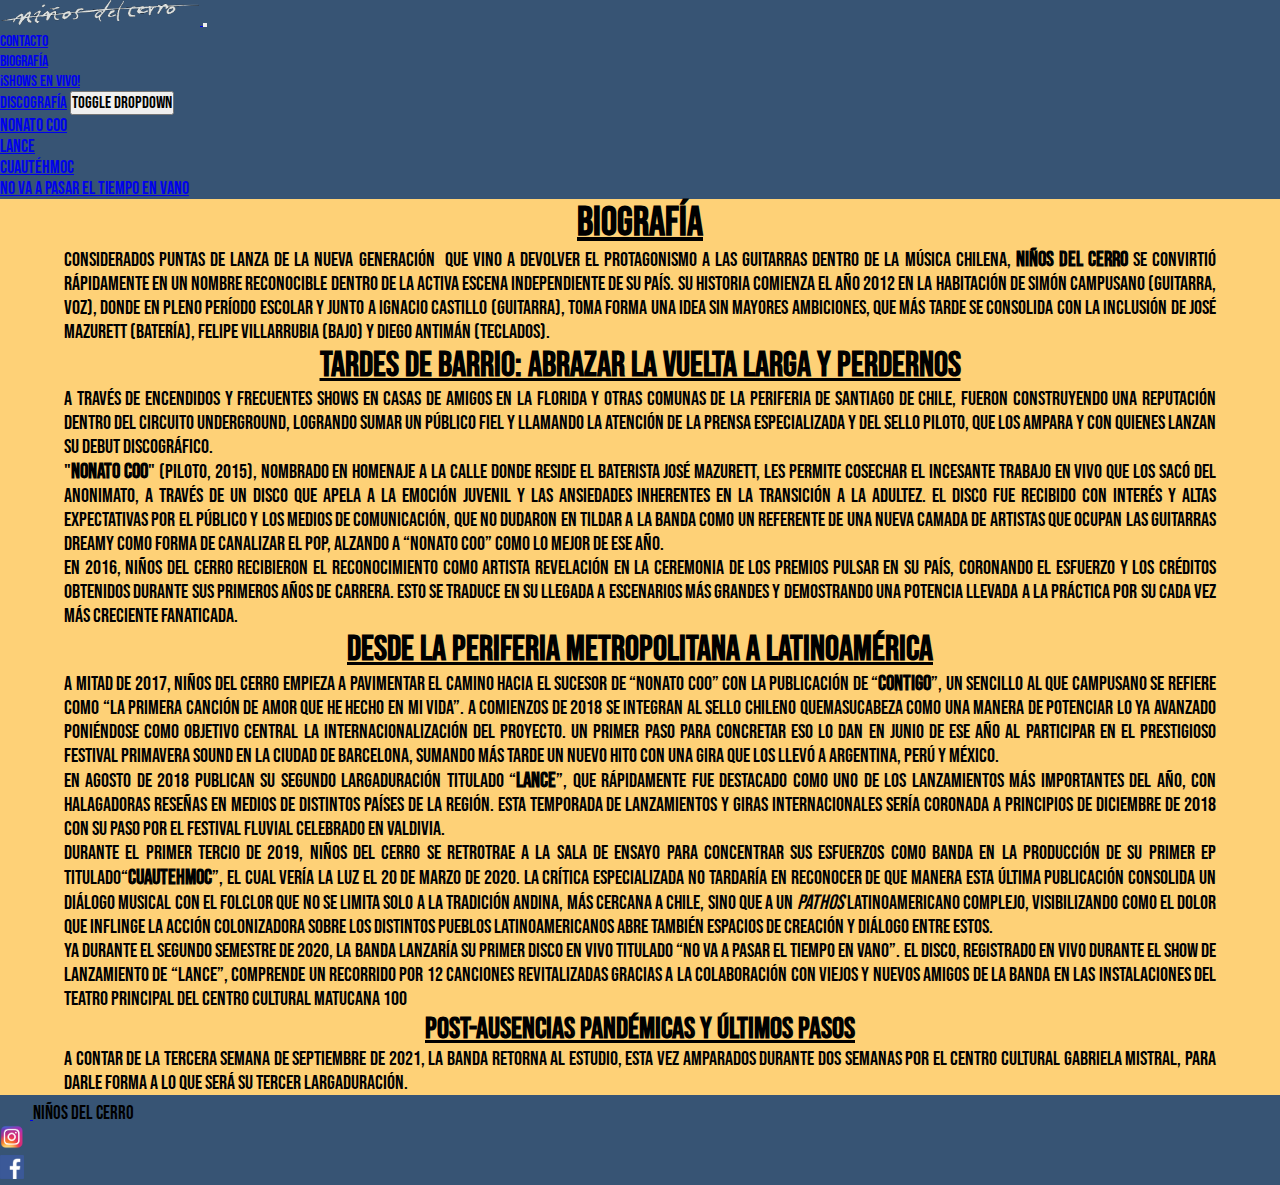
<file: paginas/biografia.html>
<!DOCTYPE html>
<html lang="en">
<head>
    <meta charset="UTF-8">
    <meta http-equiv="X-UA-Compatible" content="IE=edge">
    <meta name="viewport" content="width=device-width, initial-scale=1.0">
    <meta name="keywords" content="niños del cerro musica banda biografia historia hitos">
    <meta name="description" content="Biografía y trayectoría de la banda Niños del Cerro">
    <link rel="stylesheet" href="../SASS/style.css">
    <link rel="preconnect" href="https://fonts.googleapis.com">
    <link rel="preconnect" href="https://fonts.gstatic.com" crossorigin>
    <link href="https://fonts.googleapis.com/css2?family=Bebas+Neue&display=swap" rel="stylesheet">
    <link href="https://cdn.jsdelivr.net/npm/bootstrap@5.1.3/dist/css/bootstrap.min.css" rel="stylesheet" integrity="sha384-1BmE4kWBq78iYhFldvKuhfTAU6auU8tT94WrHftjDbrCEXSU1oBoqyl2QvZ6jIW3" crossorigin="anonymous">
    <title>Niños del Cerro i Biografía</title>
</head>

<body>

    <header>
        <nav class="navbar navbar-expand-lg navbar-dark">
            <div class="container-fluid">
                <a class="navbar-brand" href="../index.html">
                    <img src="../imagenes/ndc_logo_white.png" alt="logo de ninos del cerro en blanco" width="200" height="auto">
                </a>
                <button class="navbar-toggler" type="button" data-bs-toggle="collapse" data-bs-target="#navbarNavDropdown" aria-controls="navbarNavDropdown" aria-expanded="false" aria-label="Toggle navigation">
                    <span class="navbar-toggler-icon"></span>
                </button>
                <div class="collapse navbar-collapse" id="navbarNavDropdown">
                    <ul class="navbar-nav">
                        <li class="nav-item">
                            <a class="nav-link active" aria-current="page" href="./contacto.html">Contacto</a>
                        </li>
                        <li class="nav-item">
                            <a class="nav-link" href="./biografia.html">Biografía</a>
                        </li>
                        <li class="nav-item">
                            <a class="nav-link" href="./multimedia.html">¡Shows en Vivo!</a>
                        </li>
                        <li class="nav-item">
                            <div class="btn-group">
                                <a class="nav-link" href="discografia.html">Discografía</a>
                                <button type="button" class="btn dropdown-toggle dropdown-toggle-split " data-bs-toggle="dropdown" aria-expanded="false">
                                    <span class="visually-hidden">Toggle Dropdown</span>
                                </button>
                                <ul class="dropdown-menu dropdown-menu-end">
                                    <li><a class="dropdown-item" href="./nonatocoo.html">Nonato Coo</a></li>
                                    <li><a class="dropdown-item" href="./lance.html">Lance</a></li>
                                    <li><a class="dropdown-item" href="./cuautemoc.html">Cuautéhmoc</a></li>
                                    <li><a class="dropdown-item" href="./novapasareltiempo.html">No va a pasar el tiempo en vano</a></li>
                                </ul>
                            </div>
                        </li>
                    </ul>
                </div>
            </div>
        </nav>
    </header>

    <main>

        <div class="container-fluid">
            <div class="row py-5">

                <div class="col-12">
                    <div class="border border-3 border-secondary bg-light bg-opacity-25 py-1 ms-3 me-3">

                        <h1 class="titulo__h1 mt-3">Biografía</h1>
                        <p>Considerados puntas de lanza de la nueva generación  que vino a devolver el protagonismo a las guitarras dentro de la música chilena, <strong>Niños del Cerro</strong> se convirtió rápidamente en un nombre reconocible dentro de la activa escena independiente de su país. Su historia comienza el año 2012 en la habitación de Simón Campusano (guitarra, voz), donde en pleno período escolar y junto a Ignacio Castillo (guitarra), toma forma una idea sin mayores ambiciones, que más tarde se consolida con la inclusión de José Mazurett (batería), Felipe Villarrubia (bajo) y Diego Antimán (teclados).</p>
                        <h2 class="titulo__h2">Tardes de barrio: abrazar la vuelta larga y perdernos</h2>
                        <p>A través de encendidos y frecuentes shows en casas de amigos en La Florida y otras comunas de la periferia de Santiago de Chile, fueron construyendo una reputación dentro del circuito underground, logrando sumar un público fiel y llamando la atención de la prensa especializada y del sello Piloto, que los ampara y con quienes lanzan su debut discográfico.</p>
                        <p>"<strong>Nonato Coo</strong>" (Piloto, 2015), nombrado en homenaje a la calle donde reside el baterista José Mazurett, les permite cosechar el incesante trabajo en vivo que los sacó del anonimato, a través de un disco que apela a la emoción juvenil y las ansiedades inherentes en la transición a la adultez. El disco fue recibido con interés y altas expectativas por el público y los medios de comunicación, que no dudaron en tildar a la banda como un referente de una nueva camada de artistas que ocupan las guitarras dreamy como forma de canalizar el pop, alzando a “Nonato Coo” como lo mejor de ese año.</p>
                        <p>En 2016, Niños del Cerro recibieron el reconocimiento como Artista Revelación en la ceremonia de los Premios Pulsar en su país, coronando el esfuerzo y los créditos obtenidos durante sus primeros años de carrera. Esto se traduce en su llegada a escenarios más grandes y demostrando una potencia llevada a la práctica por su cada vez más creciente fanaticada.</p>
                        <h2 class="titulo__h2">Desde la periferia metropolitana a Latinoamérica</h2>
                        <p>A mitad de 2017, Niños del Cerro empieza a pavimentar el camino hacia el sucesor de “Nonato Coo” con la publicación de “<strong>Contigo</strong>”, un sencillo al que Campusano se refiere como “la primera canción de amor que he hecho en mi vida”. A comienzos de 2018 se integran al sello chileno Quemasucabeza como una manera de potenciar lo ya avanzado poniéndose como objetivo central la internacionalización del proyecto. Un primer paso para concretar eso lo dan en junio de ese año al participar en el prestigioso Festival Primavera Sound en la ciudad de Barcelona, sumando más tarde un nuevo hito con una gira que los llevó a Argentina, Perú y México.</p> 
                        <p>En agosto de 2018 publican su segundo largaduración titulado “<strong>Lance</strong>”, que rápidamente fue destacado como uno de los lanzamientos más importantes del año, con halagadoras reseñas en medios de distintos países de la región. Esta temporada de lanzamientos y giras internacionales sería coronada a principios de Diciembre de 2018 con su paso por el Festival Fluvial celebrado en Valdivia.</p>
                        <p>Durante el primer tercio de 2019, Niños del Cerro se retrotrae a la sala de ensayo para concentrar sus esfuerzos como banda en la producción de su primer EP titulado“<strong>Cuautehmoc</strong>”, el cual vería la luz el 20 de Marzo de 2020. La crítica especializada no tardaría en reconocer de que manera esta última publicación consolida un diálogo musical con el folclor que no se limita solo a la tradición andina, más cercana a Chile, sino que a un <i>pathos</i> latinoamericano complejo, visibilizando como el dolor que inflinge la acción colonizadora sobre los distintos pueblos latinoamericanos abre también espacios de creación y diálogo entre estos.</p>
                        <p>Ya durante el segundo semestre de 2020, la banda lanzaría su primer disco en vivo titulado “No va a pasar el tiempo en vano”. El disco, registrado en vivo durante el show de lanzamiento de “Lance”, comprende un recorrido por 12 canciones revitalizadas gracias a la colaboración con viejos y nuevos amigos de la banda en las instalaciones del teatro principal del centro cultural Matucana 100</p>
                        <h3 class="titulo__h3">Post-ausencias pandémicas y últimos pasos</h3>
                        <p>A contar de la tercera semana de septiembre de 2021, la banda retorna al estudio, esta vez amparados durante dos semanas por el Centro Cultural Gabriela Mistral, para darle forma a lo que será su tercer largaduración.</p>

                    </div>
                </div>
            </div>  
    </main>

    <footer class="footer d-flex flex-wrap justify-content-between align-items-center py-3 my-4 border-top mb-0 mt-0">
        <div class="col-md-4 d-flex align-items-center">
        <a href="/" class="mb-3 me-2 mb-md-0 text-muted text-decoration-none lh-1">
            <svg class="bi" width="30" height="24"><use xlink:href="#bootstrap"></use></svg>
        </a>
        <span class="text-muted">Niños del Cerro</span>
        </div>
    
        <ul class="nav col-md-4 justify-content-end list-unstyled d-flex">
            <li class="ms-3"><a class="text-muted" href="https://www.instagram.com/ninosdelcerro"><img src="../imagenes/ig_logo.png" alt="logo de instagram" height="24" width="24"><svg class="bi" width="24" height="24"><use xlink:href="#instagram"></use></svg></a></li>
            <li class="ms-3"><a class="text-muted" href="https://www.facebook.com/NinosDelCerro"><img src="../imagenes/fb_logo.png" alt="logo de facebook" height="24" width="24"><svg class="bi" width="24" height="24"></svg><svg class="bi" width="24" height="24"><use xlink:href="#facebook"></use></svg></a></li>
        </ul>
    </footer>


<script src="https://cdn.jsdelivr.net/npm/bootstrap@5.1.3/dist/js/bootstrap.bundle.min.js" integrity="sha384-ka7Sk0Gln4gmtz2MlQnikT1wXgYsOg+OMhuP+IlRH9sENBO0LRn5q+8nbTov4+1p" crossorigin="anonymous"></script>    
</body>
</html>
</file>
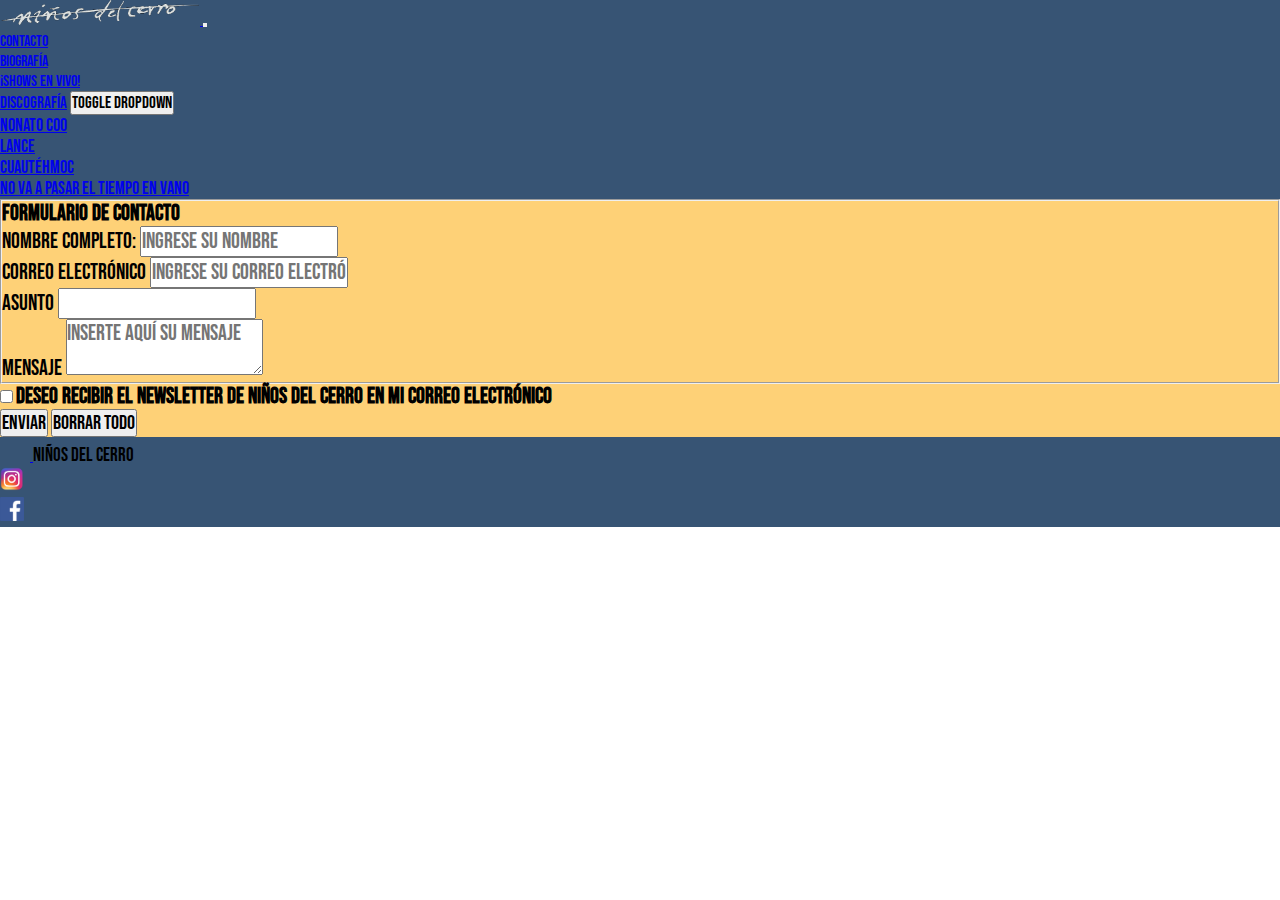
<file: paginas/contacto.html>
<!DOCTYPE html>
<html lang="en">
<head>
    <meta charset="UTF-8">
    <meta http-equiv="X-UA-Compatible" content="IE=edge">
    <meta name="viewport" content="width=device-width, initial-scale=1.0">
    <meta name="description" content="Página de contacto de la banda Niños del Cerro">
    <meta name="keywords" content="niños del cerro musica banda contacto">
    <link rel="stylesheet" href="../SASS/style.css">
    <link rel="preconnect" href="https://fonts.googleapis.com">
    <link rel="preconnect" href="https://fonts.gstatic.com" crossorigin>
    <link href="https://fonts.googleapis.com/css2?family=Bebas+Neue&display=swap" rel="stylesheet">
    <link href="https://cdn.jsdelivr.net/npm/bootstrap@5.1.3/dist/css/bootstrap.min.css" rel="stylesheet" integrity="sha384-1BmE4kWBq78iYhFldvKuhfTAU6auU8tT94WrHftjDbrCEXSU1oBoqyl2QvZ6jIW3" crossorigin="anonymous">
    <title>Niños del Cerro l Contacto</title>
</head>

<body>
    <header>
        <nav class="navbar navbar-expand-lg navbar-dark">
            <div class="container-fluid">
                <a class="navbar-brand" href="../index.html">
                    <img src="../imagenes/ndc_logo_white.png" alt="logo de ninos del cerro en blanco" width="200" height="auto">
                </a>
                <button class="navbar-toggler" type="button" data-bs-toggle="collapse" data-bs-target="#navbarNavDropdown" aria-controls="navbarNavDropdown" aria-expanded="false" aria-label="Toggle navigation">
                    <span class="navbar-toggler-icon"></span>
                </button>
                <div class="collapse navbar-collapse" id="navbarNavDropdown">
                    <ul class="navbar-nav">
                        <li class="nav-item">
                            <a class="nav-link active" aria-current="page" href="./contacto.html">Contacto</a>
                        </li>
                        <li class="nav-item">
                            <a class="nav-link" href="./biografia.html">Biografía</a>
                        </li>
                        <li class="nav-item">
                            <a class="nav-link" href="./multimedia.html">¡Shows en Vivo!</a>
                        </li>
                        <li class="nav-item">
                            <div class="btn-group">
                                <a class="nav-link" href="discografia.html">Discografía</a>
                                <button type="button" class="btn dropdown-toggle dropdown-toggle-split " data-bs-toggle="dropdown" aria-expanded="false">
                                    <span class="visually-hidden">Toggle Dropdown</span>
                                </button>
                                <ul class="dropdown-menu dropdown-menu-end">
                                    <li><a class="dropdown-item" href="./nonatocoo.html">Nonato Coo</a></li>
                                    <li><a class="dropdown-item" href="./lance.html">Lance</a></li>
                                    <li><a class="dropdown-item" href="./cuautemoc.html">Cuautéhmoc</a></li>
                                    <li><a class="dropdown-item" href="./novapasareltiempo.html">No va a pasar el tiempo en vano</a></li>
                                </ul>
                            </div>
                        </li>
                    </ul>
                </div>
            </div>
        </nav>
    </header>
    
    <main>
        <form>
            <div class="container-fluid">
                <div class="row py-5 ">

                    <div class="col-12 mb-3">
                        <div class="contacto">
                            
                                <fieldset class="contacto--size">
                                    <h1>Formulario de contacto</h1>
                                <div class="mb-3">
                                    <label for="Inputname" class="form-label">Nombre Completo:</label>
                                    <input type="text" id="nombre" class="form-control" id="Inputname" placeholder="Ingrese su nombre" required>
                                </div>
                                <div class="mb-3">
                                    <label for="InputEmail" class="form-label">Correo electrónico</label>
                                    <input type="email" class="form-control" id="exampleInputEmail1" placeholder="Ingrese su correo electrónico" aria-describedby="emailHelp">
                                </div>
                                <div class="mb-3">
                                    <label for="Asunto" class="form-label" >Asunto</label>
                                    <input type="text" class="form-control" id="Inputasunto">
                                </div>
                                <div class="mb-3">
                                    <label for="textarea" class="form-label">Mensaje</label>
                                    <textarea type="text" class="form-control" id="textarea" placeholder="Inserte aquí su mensaje"></textarea>
                                </div>

                        </div>
                    </div>
                </div>    

                <div class="row mb-0 py-5">
                    <div class="col-12">
                                <div class="form-check">
                                    <input type="checkbox" class="form-check-input" id="exampleCheck1">
                                    <label class="form-check-label" for="exampleCheck1"><strong>Deseo recibir el newsletter de Niños del Cerro en mi correo electrónico</strong></label>
                                </div>
                                <button type="submit" class="btn btn-primary">Enviar</button>
                                <button type="submit" class="btn btn-danger">Borrar todo</button>
                    </div>
                </div>
            </div>
        </form>
    </main>
        
    <footer class="footer d-flex flex-wrap justify-content-between align-items-center py-3 border-top  mt-0 ">
        <div class="col-md-4 d-flex align-items-center">
        <a href="/" class="mb-3 me-2 mb-md-0 text-muted text-decoration-none lh-1">
            <svg class="bi" width="30" height="24"><use xlink:href="#bootstrap"></use></svg>
        </a>
        <span class="text-muted">Niños del Cerro</span>
        </div>
        <ul class="nav col-md-4 justify-content-end list-unstyled d-flex">
            <li class="ms-3"><a class="text-muted" href="https://www.instagram.com/ninosdelcerro"><img src="../imagenes/ig_logo.png" alt="logo de instagram" height="24" width="24"><svg class="bi" width="24" height="24"><use xlink:href="#instagram"></use></svg></a></li>
            <li class="ms-3"><a class="text-muted" href="https://www.facebook.com/NinosDelCerro"><img src="../imagenes/fb_logo.png" alt="logo de facebook" height="24" width="24"><svg class="bi" width="24" height="24"></svg><svg class="bi" width="24" height="24"><use xlink:href="#facebook"></use></svg></a></li>
        </ul>
    </footer>

<script src="https://cdn.jsdelivr.net/npm/bootstrap@5.1.3/dist/js/bootstrap.bundle.min.js" integrity="sha384-ka7Sk0Gln4gmtz2MlQnikT1wXgYsOg+OMhuP+IlRH9sENBO0LRn5q+8nbTov4+1p" crossorigin="anonymous"></script>
</body>
</html>
</file>
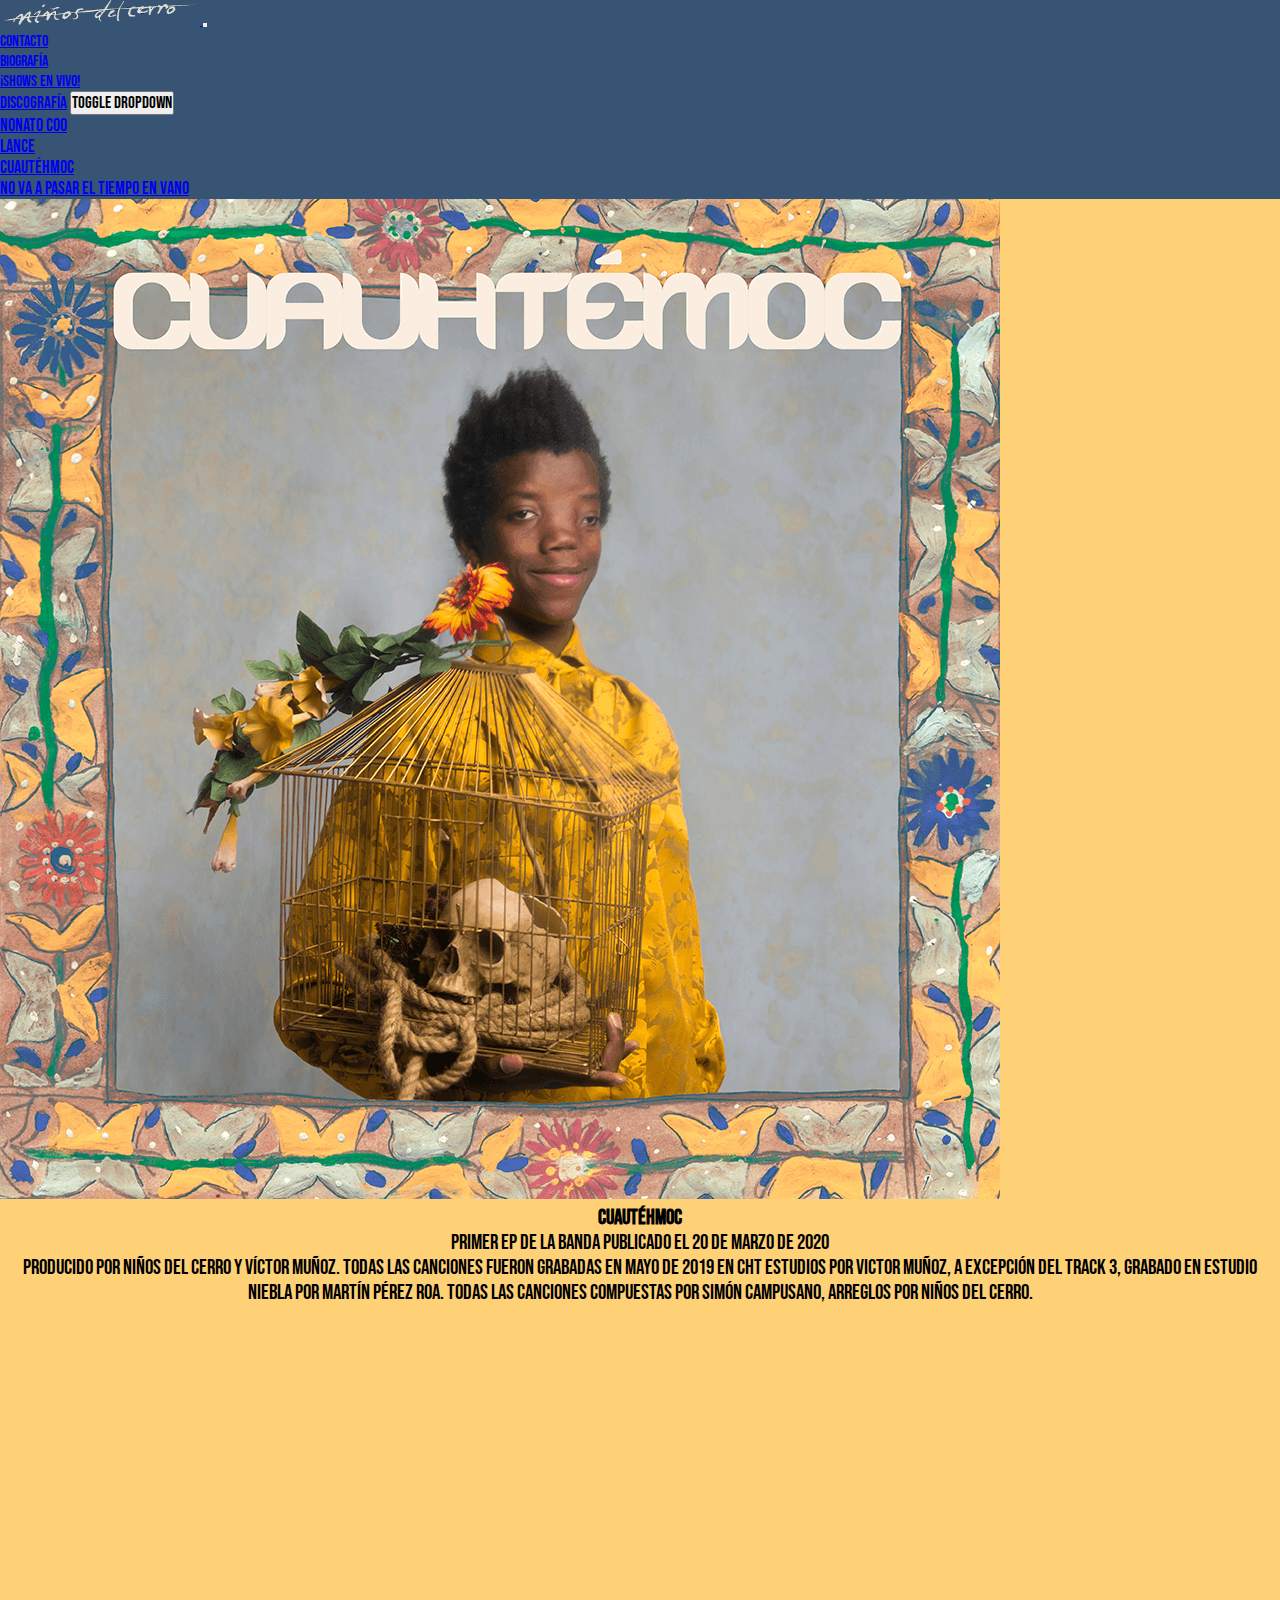
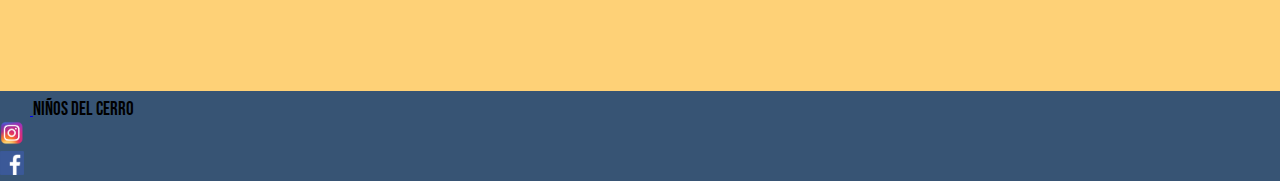
<file: paginas/cuautemoc.html>
<!DOCTYPE html>
<html lang="en">
<head>
    <meta charset="UTF-8">
    <meta http-equiv="X-UA-Compatible" content="IE=edge">
    <meta name="viewport" content="width=device-width, initial-scale=1.0">
    <meta name="description" content="Streaming e información sobre el EP Cuautéhmoc de la banda Niños del Cerro">
    <meta name="keywords" content="niños del cerro musica banda disco ep Cuautéhmoc">
    <link rel="stylesheet" href="../SASS/style.css">
    <link rel="preconnect" href="https://fonts.googleapis.com">
    <link rel="preconnect" href="https://fonts.gstatic.com" crossorigin>
    <link href="https://fonts.googleapis.com/css2?family=Bebas+Neue&display=swap" rel="stylesheet">
    <link href="https://cdn.jsdelivr.net/npm/bootstrap@5.1.3/dist/css/bootstrap.min.css" rel="stylesheet" integrity="sha384-1BmE4kWBq78iYhFldvKuhfTAU6auU8tT94WrHftjDbrCEXSU1oBoqyl2QvZ6jIW3" crossorigin="anonymous">
    <title>Niños del Cerro i Cuautéhmoc</title>
</head>
<body>

    <header>
        <nav class="navbar navbar-expand-lg navbar-dark">
            <div class="container-fluid">
                <a class="navbar-brand" href="../index.html">
                    <img src="../imagenes/ndc_logo_white.png" alt="logo de ninos del cerro en blanco" width="200" height="auto">
                </a>
                <button class="navbar-toggler" type="button" data-bs-toggle="collapse" data-bs-target="#navbarNavDropdown" aria-controls="navbarNavDropdown" aria-expanded="false" aria-label="Toggle navigation">
                    <span class="navbar-toggler-icon"></span>
                </button>
                <div class="collapse navbar-collapse" id="navbarNavDropdown">
                    <ul class="navbar-nav">
                        <li class="nav-item">
                            <a class="nav-link active" aria-current="page" href="../paginas/contacto.html">Contacto</a>
                        </li>
                        <li class="nav-item">
                            <a class="nav-link" href="../paginas/biografia.html">Biografía</a>
                        </li>
                        <li class="nav-item">
                            <a class="nav-link" href="../paginas/multimedia.html">¡Shows en Vivo!</a>
                        </li>
                        <li class="nav-item">
                            <div class="btn-group">
                                <a class="nav-link" href="../paginas/discografia.html">Discografía</a>
                                <button type="button" class="btn dropdown-toggle dropdown-toggle-split " data-bs-toggle="dropdown" aria-expanded="false">
                                    <span class="visually-hidden">Toggle Dropdown</span>
                                </button>
                                <ul class="dropdown-menu dropdown-menu-end">
                                    <li><a class="dropdown-item" href="./nonatocoo.html">Nonato Coo</a></li>
                                    <li><a class="dropdown-item" href="./lance.html">Lance</a></li>
                                    <li><a class="dropdown-item" href="./cuautemoc.html">Cuautéhmoc</a></li>
                                    <li><a class="dropdown-item" href="./novapasareltiempo.html">No va a pasar el tiempo en vano</a></li>
                                </ul>
                            </div>
                        </li>
                    </ul>
                </div>
            </div>
        </nav>
    </header>

    <main>
        <div class="container-fluid">

            <div class="row py-5 px-5">

                <div class="col-md-6">
                    <div class="card mb-3 mt-md-3 mb-md-3">
                            <img src="../imagenes/ndc-cuautemoc.png" class="card-img-top" alt="foto portada nonato coo">
                        <div class="card-body">
                        <h5 class="card-title">Cuautéhmoc</h5>
                        <p class="card-text text-center">Primer EP de la banda publicado el 20 de marzo de 2020</p>
                        <p class="card-text text-wrap">Producido por Niños del Cerro y Víctor Muñoz.
                            Todas las canciones fueron grabadas en mayo de 2019 en CHT Estudios por Victor Muñoz, a excepción del track 3, grabado en Estudio Niebla por Martín Pérez Roa.
                            
                            Todas las canciones compuestas por Simón Campusano, arreglos por Niños del Cerro.</p>
                        </div>
                    </div>
                </div>

            <div class="col-md-6 py-3">
                <iframe src="https://open.spotify.com/embed/album/04GkOTqouKe0ZeHAoucEo2?utm_source=generator" width="100%" height="380" frameBorder="0" allowfullscreen="" allow="autoplay; clipboard-write; encrypted-media; fullscreen; picture-in-picture"></iframe>
            </div>

            </div>
        </div>
    </main>

    <footer class="footer d-flex flex-wrap justify-content-between align-items-center py-3 my-4 border-top mb-0 mt-0">

        <div class="col-md-4 d-flex align-items-center">
        <a href="/" class="mb-3 me-2 mb-md-0 text-muted text-decoration-none lh-1">
            <svg class="bi" width="30" height="24"><use xlink:href="#bootstrap"></use></svg>
        </a>
        <span class="text-muted">Niños del Cerro</span>
        </div>
    
        <ul class="nav col-md-4 justify-content-end list-unstyled d-flex">
            <li class="ms-3"><a class="text-muted" href="https://www.instagram.com/ninosdelcerro"><img src="../imagenes/ig_logo.png" alt="logo de instagram" height="24" width="24"><svg class="bi" width="24" height="24"><use xlink:href="#instagram"></use></svg></a></li>
            <li class="ms-3"><a class="text-muted" href="https://www.facebook.com/NinosDelCerro"><img src="../imagenes/fb_logo.png" alt="logo de facebook" height="24" width="24"><svg class="bi" width="24" height="24"></svg><svg class="bi" width="24" height="24"><use xlink:href="#facebook"></use></svg></a></li>
        </ul>

    </footer>


    <script src="https://cdn.jsdelivr.net/npm/bootstrap@5.1.3/dist/js/bootstrap.bundle.min.js" integrity="sha384-ka7Sk0Gln4gmtz2MlQnikT1wXgYsOg+OMhuP+IlRH9sENBO0LRn5q+8nbTov4+1p" crossorigin="anonymous"></script>
</body>

</html>
</file>
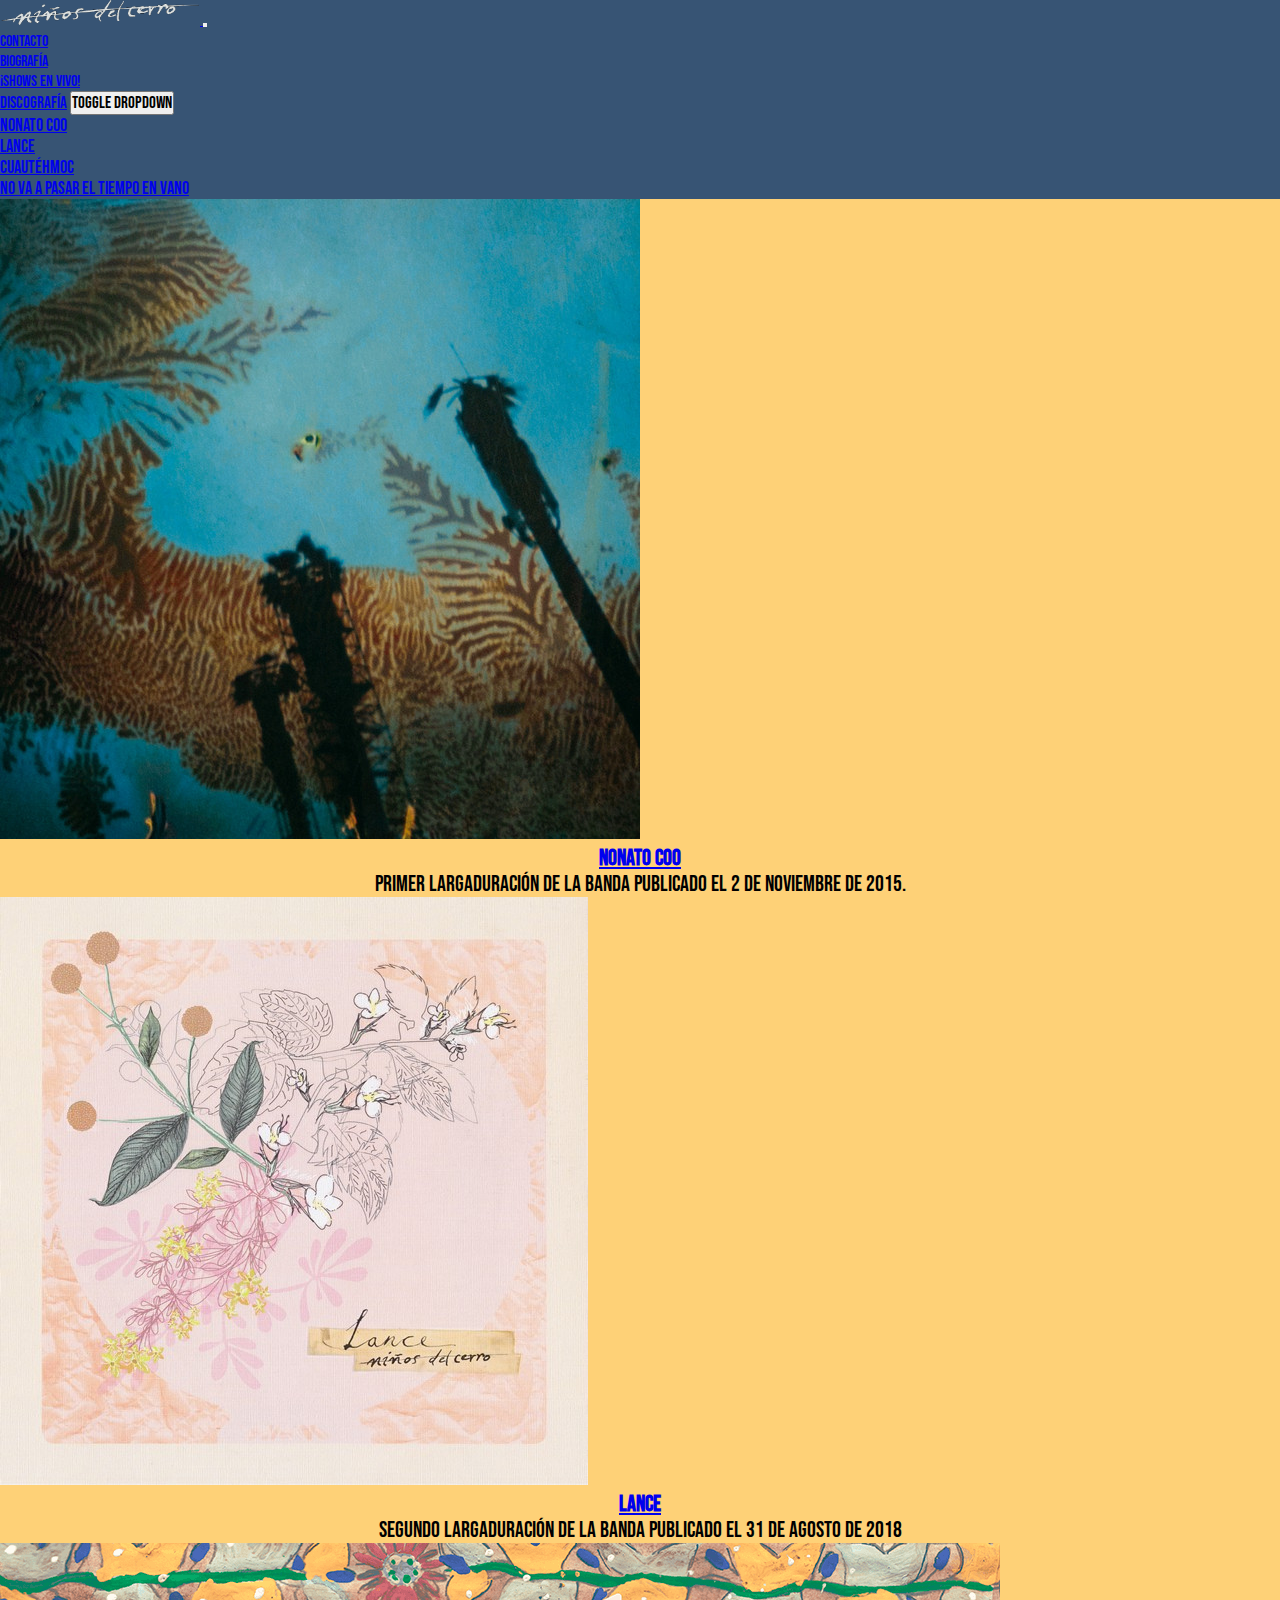
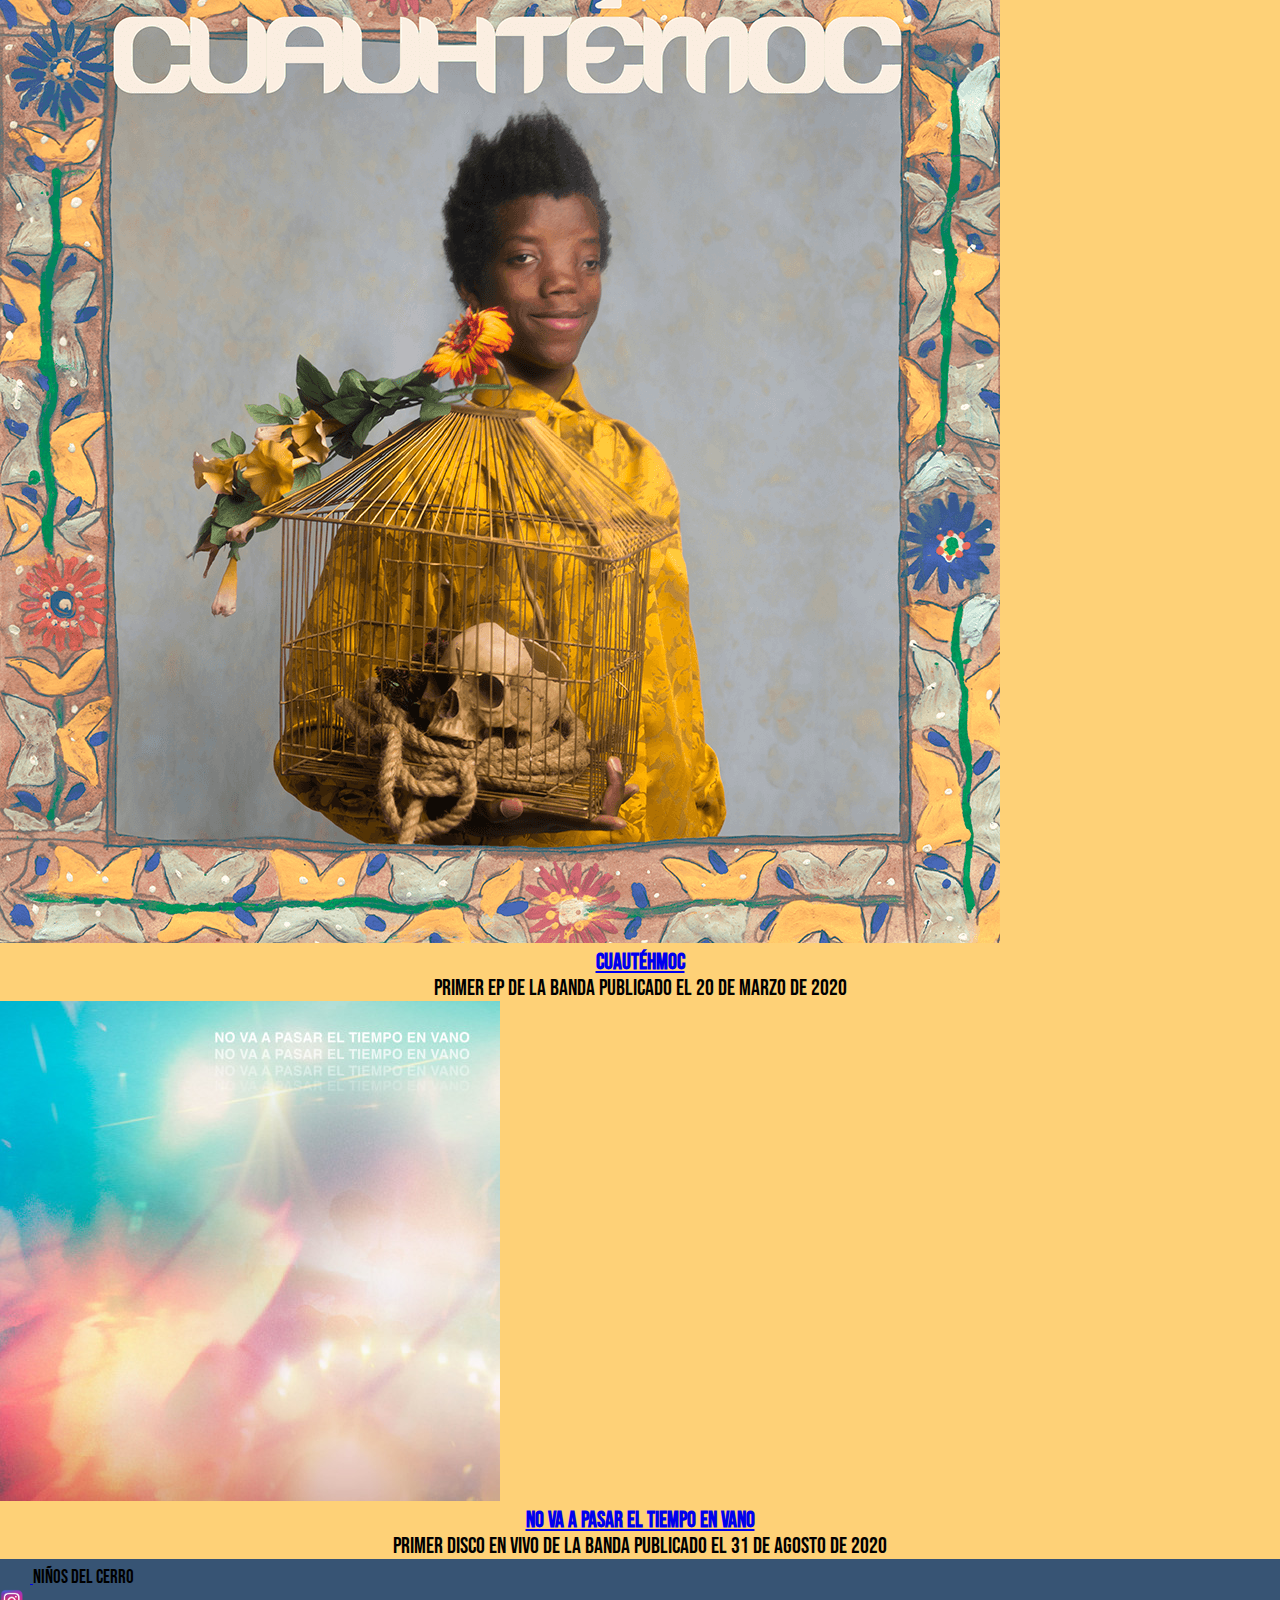
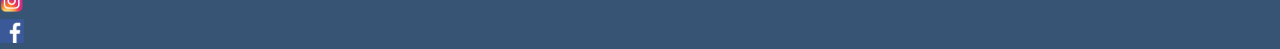
<file: paginas/discografia.html>
<!DOCTYPE html>
<html lang="en">
<head>
    <meta charset="UTF-8">
    <meta http-equiv="X-UA-Compatible" content="IE=edge">
    <meta name="viewport" content="width=device-width, initial-scale=1.0">
    <meta name="viewport" content="width=device-width, initial-scale=1.0">
    <meta name="description" content="Publicaciones musicales de la banda Niños del Cerro"> 
    <link rel="stylesheet" href="../SASS/style.css">
    <link rel="preconnect" href="https://fonts.googleapis.com">
    <link rel="preconnect" href="https://fonts.gstatic.com" crossorigin>
    <link href="https://fonts.googleapis.com/css2?family=Bebas+Neue&display=swap" rel="stylesheet">
    <link href="https://cdn.jsdelivr.net/npm/bootstrap@5.1.3/dist/css/bootstrap.min.css" rel="stylesheet" integrity="sha384-1BmE4kWBq78iYhFldvKuhfTAU6auU8tT94WrHftjDbrCEXSU1oBoqyl2QvZ6jIW3" crossorigin="anonymous">
    <title>Niños del Cerro i Discografía</title>
</head>

<body>

  <header>
    <nav class="navbar navbar-expand-lg navbar-dark">
      <div class="container-fluid">
          <a class="navbar-brand" href="../index.html">
              <img src="../imagenes/ndc_logo_white.png" alt="logo de ninos del cerro en blanco" width="200" height="auto">
          </a>
          <button class="navbar-toggler" type="button" data-bs-toggle="collapse" data-bs-target="#navbarNavDropdown" aria-controls="navbarNavDropdown" aria-expanded="false" aria-label="Toggle navigation">
              <span class="navbar-toggler-icon"></span>
          </button>
          <div class="collapse navbar-collapse" id="navbarNavDropdown">
              <ul class="navbar-nav">
                  <li class="nav-item">
                      <a class="nav-link active" aria-current="page" href="./contacto.html">Contacto</a>
                  </li>
                  <li class="nav-item">
                      <a class="nav-link" href="./biografia.html">Biografía</a>
                  </li>
                  <li class="nav-item">
                      <a class="nav-link" href="./multimedia.html">¡Shows en Vivo!</a>
                  </li>
                  <li class="nav-item">
                      <div class="btn-group">
                          <a class="nav-link" href="discografia.html">Discografía</a>
                          <button type="button" class="btn dropdown-toggle dropdown-toggle-split " data-bs-toggle="dropdown" aria-expanded="false">
                              <span class="visually-hidden">Toggle Dropdown</span>
                          </button>
                          <ul class="dropdown-menu dropdown-menu-end">
                              <li><a class="dropdown-item" href="./nonatocoo.html">Nonato Coo</a></li>
                              <li><a class="dropdown-item" href="./lance.html">Lance</a></li>
                              <li><a class="dropdown-item" href="./cuautemoc.html">Cuautéhmoc</a></li>
                              <li><a class="dropdown-item" href="./novapasareltiempo.html">No va a pasar el tiempo en vano</a></li>
                          </ul>
                      </div>
                  </li>
              </ul>
          </div>
      </div>
    </nav>
  </header>

  <main>
    <div class="container-fluid">
        <div class="row">
            <div class="row row-cols-1 row-cols-md-2 g-4 mx-auto">
              
                <div class="col">
                  <div class="card">
                    <img src="../imagenes/nonatocoo.jpg" class="card-img-top" alt="foto portada nonato coo">
                    <div class="card-body">
                      <h5 class="card-title"><a href="./nonatocoo.html" <button type="button" class="btn btn-outline-success">Nonato Coo</button></a></h5>
                      <p class="card-text">Primer largaduración de la banda publicado el 2 de noviembre de 2015.</p>
                    </div>
                  </div>
                </div>

                <div class="col">
                  <div class="card">
                    <img src="../imagenes/lance.jpg" class="card-img-top" alt="foto portada lance">
                    <div class="card-body">
                        <h5 class="card-title"><a href="./lance.html" <button type="button" class="btn btn-outline-success">Lance</button></a></h5>
                      <p class="card-text">Segundo largaduración de la banda publicado el 31 de agosto de 2018</p>
                    </div>
                  </div>
                </div>

                <div class="col">
                  <div class="card">
                    <img src="../imagenes/ndc-cuautemoc.png" class="card-img-top" alt="foto portada cuautemoc">
                    <div class="card-body">
                        <h5 class="card-title"><a href="./cuautemoc.html" <button type="button" class="btn btn-outline-success">Cuautéhmoc</button></a></h5>
                      <p class="card-text">Primer EP de la banda publicado el 20 de marzo de 2020</p>
                    </div>
                  </div>
                </div>

                <div class="col">
                  <div class="card mb-5">
                    <img src="../imagenes/nosvemoscomodosenestefrio.jpg" class="card-img-top" alt="foto portada no va a pasar el tiempo en vano">
                    <div class="card-body">
                        <h5 class="card-title"><a href="./novapasareltiempo.html" <button type="button" class="btn btn-outline-success">No va a pasar el tiempo en vano</button></a></h5>
                      <p class="card-text">Primer disco en vivo de la banda publicado el 31 de Agosto de 2020</p>
                    </div>
                  </div>
                </div>
            </div>
        </div>
    </div>
  </main>

  <footer class="footer d-flex flex-wrap justify-content-between align-items-center py-3 my-4 border-top mb-0 mt-0">
        <div class="col-md-4 d-flex align-items-center">
        <a href="/" class="mb-3 me-2 mb-md-0 text-muted text-decoration-none lh-1">
            <svg class="bi" width="30" height="24"><use xlink:href="#bootstrap"></use></svg>
        </a>
        <span class="text-muted">Niños del Cerro</span>
        </div>
    
        <ul class="nav col-md-4 justify-content-end list-unstyled d-flex">
            <li class="ms-3"><a class="text-muted" href="https://www.instagram.com/ninosdelcerro"><img src="../imagenes/ig_logo.png" alt="logo de instagram" height="24" width="24"><svg class="bi" width="24" height="24"><use xlink:href="#instagram"></use></svg></a></li>
            <li class="ms-3"><a class="text-muted" href="https://www.facebook.com/NinosDelCerro"><img src="../imagenes/fb_logo.png" alt="logo de facebook" height="24" width="24"><svg class="bi" width="24" height="24"></svg><svg class="bi" width="24" height="24"><use xlink:href="#facebook"></use></svg></a></li>
        </ul>
    </footer>


<script src="https://cdn.jsdelivr.net/npm/bootstrap@5.1.3/dist/js/bootstrap.bundle.min.js" integrity="sha384-ka7Sk0Gln4gmtz2MlQnikT1wXgYsOg+OMhuP+IlRH9sENBO0LRn5q+8nbTov4+1p" crossorigin="anonymous"></script>
</body>
</html>
</file>
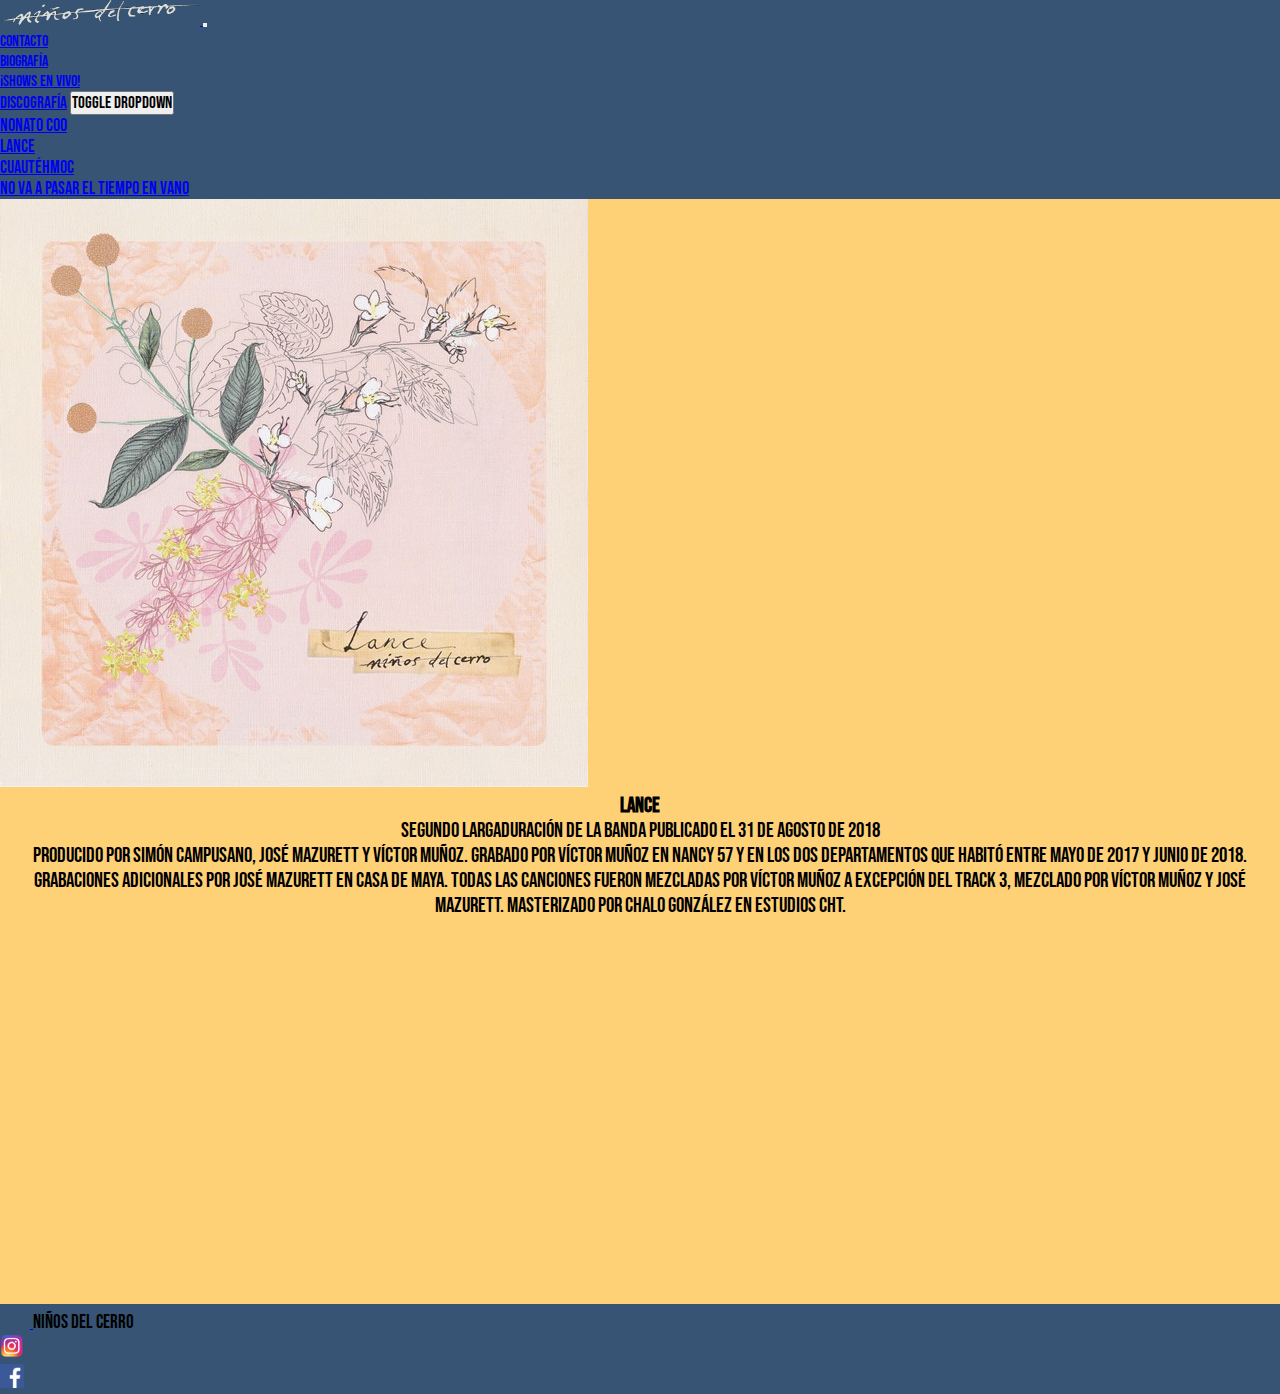
<file: paginas/lance.html>
<!DOCTYPE html>
<html lang="en">
<head>
    <meta charset="UTF-8">
    <meta http-equiv="X-UA-Compatible" content="IE=edge">
    <meta name="viewport" content="width=device-width, initial-scale=1.0">
    <meta name="description" content="Streaming e información sobre el disco Lance de la banda Niños del Cerro">
    <meta name="keywords" content="niños del cerro musica banda disco LP Lance">
    <link rel="stylesheet" href="../SASS/style.css">
    <link rel="preconnect" href="https://fonts.googleapis.com">
    <link rel="preconnect" href="https://fonts.gstatic.com" crossorigin>
    <link href="https://fonts.googleapis.com/css2?family=Bebas+Neue&display=swap" rel="stylesheet">
    <link href="https://cdn.jsdelivr.net/npm/bootstrap@5.1.3/dist/css/bootstrap.min.css" rel="stylesheet" integrity="sha384-1BmE4kWBq78iYhFldvKuhfTAU6auU8tT94WrHftjDbrCEXSU1oBoqyl2QvZ6jIW3" crossorigin="anonymous">
    <title>Niños del Cerro i Lance</title>
</head>

<body>

    <header>
        <nav class="navbar navbar-expand-lg navbar-dark">
            <div class="container-fluid">
                <a class="navbar-brand" href="../index.html">
                    <img src="../imagenes/ndc_logo_white.png" alt="logo de ninos del cerro en blanco" width="200" height="auto">
                </a>
                <button class="navbar-toggler" type="button" data-bs-toggle="collapse" data-bs-target="#navbarNavDropdown" aria-controls="navbarNavDropdown" aria-expanded="false" aria-label="Toggle navigation">
                    <span class="navbar-toggler-icon"></span>
                </button>
                <div class="collapse navbar-collapse" id="navbarNavDropdown">
                    <ul class="navbar-nav">
                        <li class="nav-item">
                            <a class="nav-link active" aria-current="page" href="../paginas/contacto.html">Contacto</a>
                        </li>
                        <li class="nav-item">
                            <a class="nav-link" href="../paginas/biografia.html">Biografía</a>
                        </li>
                        <li class="nav-item">
                            <a class="nav-link" href="../paginas/multimedia.html">¡Shows en Vivo!</a>
                        </li>
                        <li class="nav-item">
                            <div class="btn-group">
                                <a class="nav-link" href="../paginas/discografia.html">Discografía</a>
                                <button type="button" class="btn dropdown-toggle dropdown-toggle-split " data-bs-toggle="dropdown" aria-expanded="false">
                                    <span class="visually-hidden">Toggle Dropdown</span>
                                </button>
                                <ul class="dropdown-menu dropdown-menu-end">
                                    <li><a class="dropdown-item" href="./nonatocoo.html">Nonato Coo</a></li>
                                    <li><a class="dropdown-item" href="./lance.html">Lance</a></li>
                                    <li><a class="dropdown-item" href="./cuautemoc.html">Cuautéhmoc</a></li>
                                    <li><a class="dropdown-item" href="./novapasareltiempo.html">No va a pasar el tiempo en vano</a></li>
                                </ul>
                            </div>
                        </li>
                    </ul>
                </div>
            </div>
        </nav>
    </header>

    <main>
        <div class="container-fluid">

            <div class="row py-5 px-5">
                <div class="col-md-6">
                    <div class="card mb-3 mt-md-3 mb-md-3">
                            <img src="../imagenes/lance.jpg" class="card-img-top" alt="foto portada Lance">
                        <div class="card-body">
                        <h5 class="card-title">Lance</h5>
                        <p class="card-text text-center">Segundo largaduración de la banda publicado el 31 de agosto de 2018</p>
                        <p class="card-text text-wrap">
                            Producido por Simón Campusano, José Mazurett y Víctor Muñoz.
                            grabado por Víctor Muñoz en Nancy 57 y en los dos departamentos que habitó entre mayo de 2017 y junio de 2018.
                            grabaciones adicionales por José Mazurett en casa de Maya.
                            Todas las canciones fueron mezcladas por Víctor Muñoz a excepción del track 3, mezclado por Víctor Muñoz y José Mazurett. 
                            Masterizado por Chalo González en Estudios CHT.
                            </p>
                        </div>
                    </div>
                </div>

                <div class="col-md-6 py-3">
                    <iframe src="https://open.spotify.com/embed/album/5RCDf0SXVDDFh05ENL68JU?utm_source=generator" width="100%" height="380" frameBorder="0" allowfullscreen="" allow="autoplay; clipboard-write; encrypted-media; fullscreen; picture-in-picture"></iframe>
                </div>
            </div>
        </div>
    </main>

    <footer class="footer d-flex flex-wrap justify-content-between align-items-center py-3 my-4 border-top mb-0 mt-0 ">
        <div class="col-md-4 d-flex align-items-center">
            <a href="/" class="mb-3 me-2 mb-md-0 text-muted text-decoration-none lh-1">
                <svg class="bi" width="30" height="24"><use xlink:href="#bootstrap"></use></svg>
            </a>
            <span class="text-muted">Niños del Cerro</span>
        </div>
    
        <ul class="nav col-md-4 justify-content-end list-unstyled d-flex">
            <li class="ms-3"><a class="text-muted" href="https://www.instagram.com/ninosdelcerro"><img src="../imagenes/ig_logo.png" alt="logo de instagram" height="24" width="24"><svg class="bi" width="24" height="24"><use xlink:href="#instagram"></use></svg></a></li>
            <li class="ms-3"><a class="text-muted" href="https://www.facebook.com/NinosDelCerro"><img src="../imagenes/fb_logo.png" alt="logo de facebook" height="24" width="24"><svg class="bi" width="24" height="24"></svg><svg class="bi" width="24" height="24"><use xlink:href="#facebook"></use></svg></a></li>
        </ul>
    </footer>

    <script src="https://cdn.jsdelivr.net/npm/bootstrap@5.1.3/dist/js/bootstrap.bundle.min.js" integrity="sha384-ka7Sk0Gln4gmtz2MlQnikT1wXgYsOg+OMhuP+IlRH9sENBO0LRn5q+8nbTov4+1p" crossorigin="anonymous"></script>

</body>
</html>
</file>
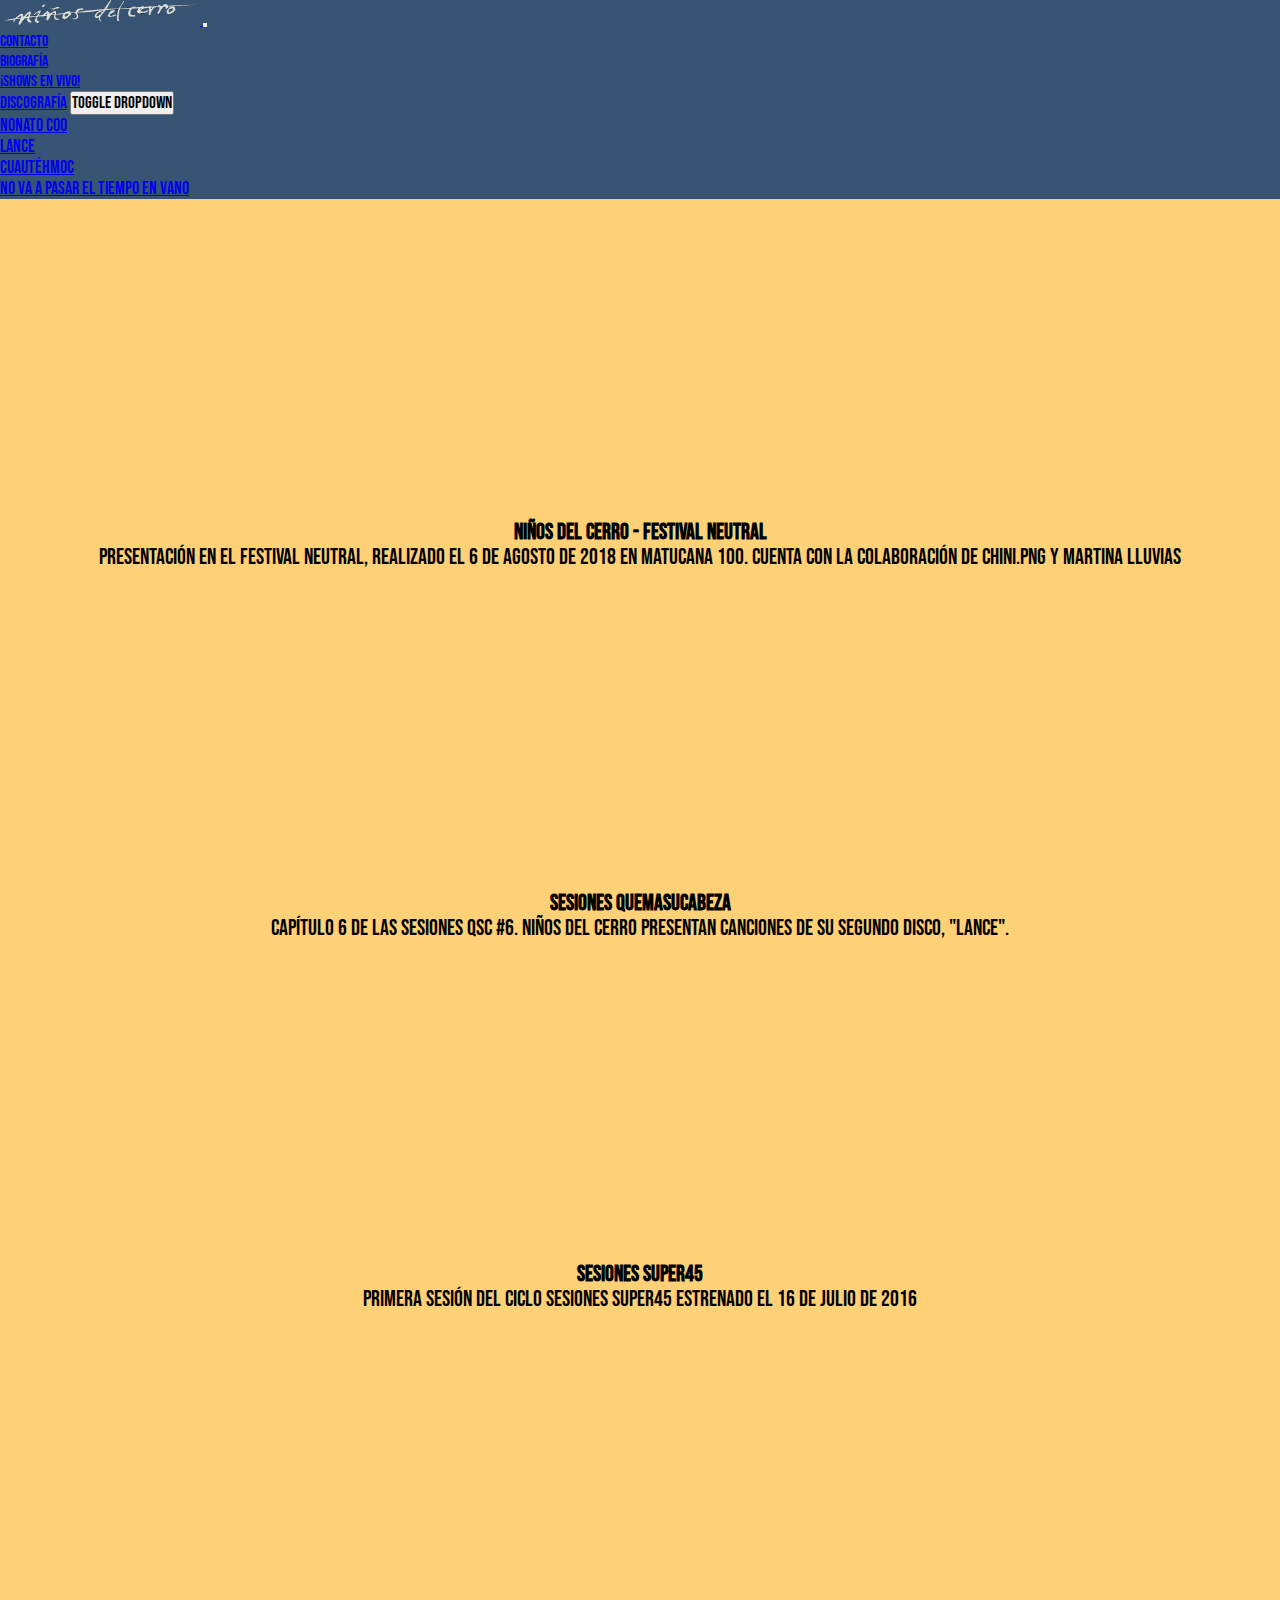
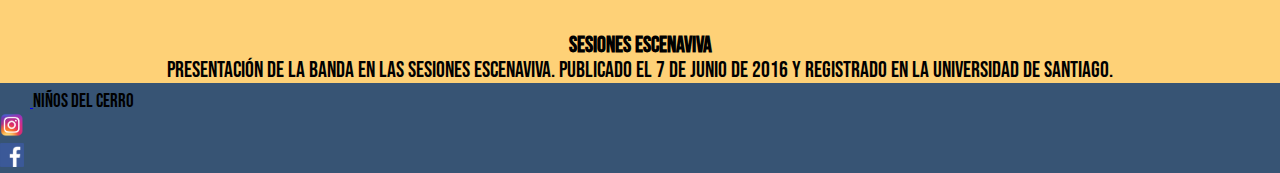
<file: paginas/multimedia.html>
<!DOCTYPE html>
<html lang="en">
<head>
    <meta charset="UTF-8">
    <meta http-equiv="X-UA-Compatible" content="IE=edge">
    <meta name="viewport" content="width=device-width, initial-scale=1.0">
    <meta name="description" content="Videos y registros en vivo de la banda Niños del Cerro">
    <meta name="keywords" content="niños del cerro musica banda videos shows en vivo">
    <link rel="stylesheet" href="../SASS/style.css">
    <link rel="preconnect" href="https://fonts.googleapis.com">
    <link rel="preconnect" href="https://fonts.gstatic.com" crossorigin>
    <link href="https://fonts.googleapis.com/css2?family=Bebas+Neue&display=swap" rel="stylesheet">
    <link href="https://cdn.jsdelivr.net/npm/bootstrap@5.1.3/dist/css/bootstrap.min.css" rel="stylesheet" integrity="sha384-1BmE4kWBq78iYhFldvKuhfTAU6auU8tT94WrHftjDbrCEXSU1oBoqyl2QvZ6jIW3" crossorigin="anonymous">
    <title>Niños del Cerro i Biografía</title>
</head>
<body>
  <header>
    <nav class="navbar navbar-expand-lg navbar-dark">
      <div class="container-fluid">
          <a class="navbar-brand" href="../index.html">
              <img src="../imagenes/ndc_logo_white.png" alt="logo de ninos del cerro en blanco" width="200" height="auto">
          </a>
          <button class="navbar-toggler" type="button" data-bs-toggle="collapse" data-bs-target="#navbarNavDropdown" aria-controls="navbarNavDropdown" aria-expanded="false" aria-label="Toggle navigation">
              <span class="navbar-toggler-icon"></span>
          </button>
          <div class="collapse navbar-collapse" id="navbarNavDropdown">
              <ul class="navbar-nav">
                  <li class="nav-item">
                      <a class="nav-link active" aria-current="page" href="./contacto.html">Contacto</a>
                  </li>
                  <li class="nav-item">
                      <a class="nav-link" href="./biografia.html">Biografía</a>
                  </li>
                  <li class="nav-item">
                      <a class="nav-link" href="./multimedia.html">¡Shows en Vivo!</a>
                  </li>
                  <li class="nav-item">
                      <div class="btn-group">
                          <a class="nav-link" href="discografia.html">Discografía</a>
                          <button type="button" class="btn dropdown-toggle dropdown-toggle-split " data-bs-toggle="dropdown" aria-expanded="false">
                              <span class="visually-hidden">Toggle Dropdown</span>
                          </button>
                          <ul class="dropdown-menu dropdown-menu-end">
                              <li><a class="dropdown-item" href="./nonatocoo.html">Nonato Coo</a></li>
                              <li><a class="dropdown-item" href="./lance.html">Lance</a></li>
                              <li><a class="dropdown-item" href="./cuautemoc.html">Cuautéhmoc</a></li>
                              <li><a class="dropdown-item" href="./novapasareltiempo.html">No va a pasar el tiempo en vano</a></li>
                          </ul>
                      </div>
                  </li>
              </ul>
          </div>
      </div>
    </nav>
  </header>

  <main>
    <div class="container-fluid">
      <div class="row">
          <div class="row row-cols-1 row-cols-md-2 g-3 mx-auto">

              <div class="col">
                <div class="card">
                  <iframe class="card-img-top" width="560" height="315" src="https://www.youtube.com/embed/n4NIyGhNZrY" title="YouTube video player" frameborder="0" allow="accelerometer; autoplay; clipboard-write; encrypted-media; gyroscope; picture-in-picture" allowfullscreen></iframe>
                  <div class="card-body">
                    <h5 class="card-title">Niños del Cerro - Festival Neutral</h5>
                    <p class="card-text">Presentación en el Festival Neutral, realizado el 6 de agosto de 2018 en Matucana 100. Cuenta con la colaboración de Chini.png y Martina Lluvias</p>
                  </div>
                </div>
              </div>

              <div class="col">
                <div class="card">
                  <iframe class="card-img-top" width="560" height="315" src="https://www.youtube.com/embed/1gU_589413k" title="YouTube video player" frameborder="0" allow="accelerometer; autoplay; clipboard-write; encrypted-media; gyroscope; picture-in-picture" allowfullscreen></iframe>
                  <div class="card-body">
                    <h5 class="card-title">Sesiones Quemasucabeza</h5>
                    <p class="card-text">Capítulo 6 de las Sesiones QSC #6. Niños del Cerro presentan canciones de su segundo disco, "Lance".</p>
                  </div>
                </div>
              </div>

              <div class="col">
                <div class="card">
                  <iframe class="card-img-top" width="560" height="315" src="https://www.youtube.com/embed/-b6arwDSDqM" title="YouTube video player" frameborder="0" allow="accelerometer; autoplay; clipboard-write; encrypted-media; gyroscope; picture-in-picture" allowfullscreen></iframe>
                  <div class="card-body">
                    <h5 class="card-title">Sesiones Super45</h5>
                    <p class="card-text">Primera sesión del ciclo Sesiones Super45 estrenado el 16 de julio de 2016</p>
                  </div>
                </div>
              </div>

              <div class="col">
                <div class="card mb-5">
                  <iframe class="card-img-top" width="560" height="315" src="https://www.youtube.com/embed/cvJTS_9-MuI" title="YouTube video player" frameborder="0" allow="accelerometer; autoplay; clipboard-write; encrypted-media; gyroscope; picture-in-picture" allowfullscreen></iframe>
                  <div class="card-body">
                    <h5 class="card-title">Sesiones EscenaViva</h5>
                    <p class="card-text">Presentación de la banda en las Sesiones EscenaViva. Publicado el 7 de Junio de 2016 y registrado en la Universidad de Santiago.</p>
                  </div>
                </div>
              </div>
          </div>
      </div>
    </div>
  </main>

      <footer class="footer d-flex flex-wrap justify-content-between align-items-center py-3 my-4 border-top mb-0 mt-0">
          <div class="col-md-4 d-flex align-items-center">
          <a href="/" class="mb-3 me-2 mb-md-0 text-muted text-decoration-none lh-1">
              <svg class="bi" width="30" height="24"><use xlink:href="#bootstrap"></use></svg>
          </a>
          <span class="text-muted">Niños del Cerro</span>
          </div>
      
          <ul class="nav col-md-4 justify-content-end list-unstyled d-flex">
              <li class="ms-3"><a class="text-muted" href="https://www.instagram.com/ninosdelcerro"><img src="../imagenes/ig_logo.png" alt="logo de instagram" height="24" width="24"><svg class="bi" width="24" height="24"><use xlink:href="#instagram"></use></svg></a></li>
              <li class="ms-3"><a class="text-muted" href="https://www.facebook.com/NinosDelCerro"><img src="../imagenes/fb_logo.png" alt="logo de facebook" height="24" width="24"><svg class="bi" width="24" height="24"></svg><svg class="bi" width="24" height="24"><use xlink:href="#facebook"></use></svg></a></li>
          </ul>
      </footer>

<script src="https://cdn.jsdelivr.net/npm/bootstrap@5.1.3/dist/js/bootstrap.bundle.min.js" integrity="sha384-ka7Sk0Gln4gmtz2MlQnikT1wXgYsOg+OMhuP+IlRH9sENBO0LRn5q+8nbTov4+1p" crossorigin="anonymous"></script>
</body>
</html>
</file>
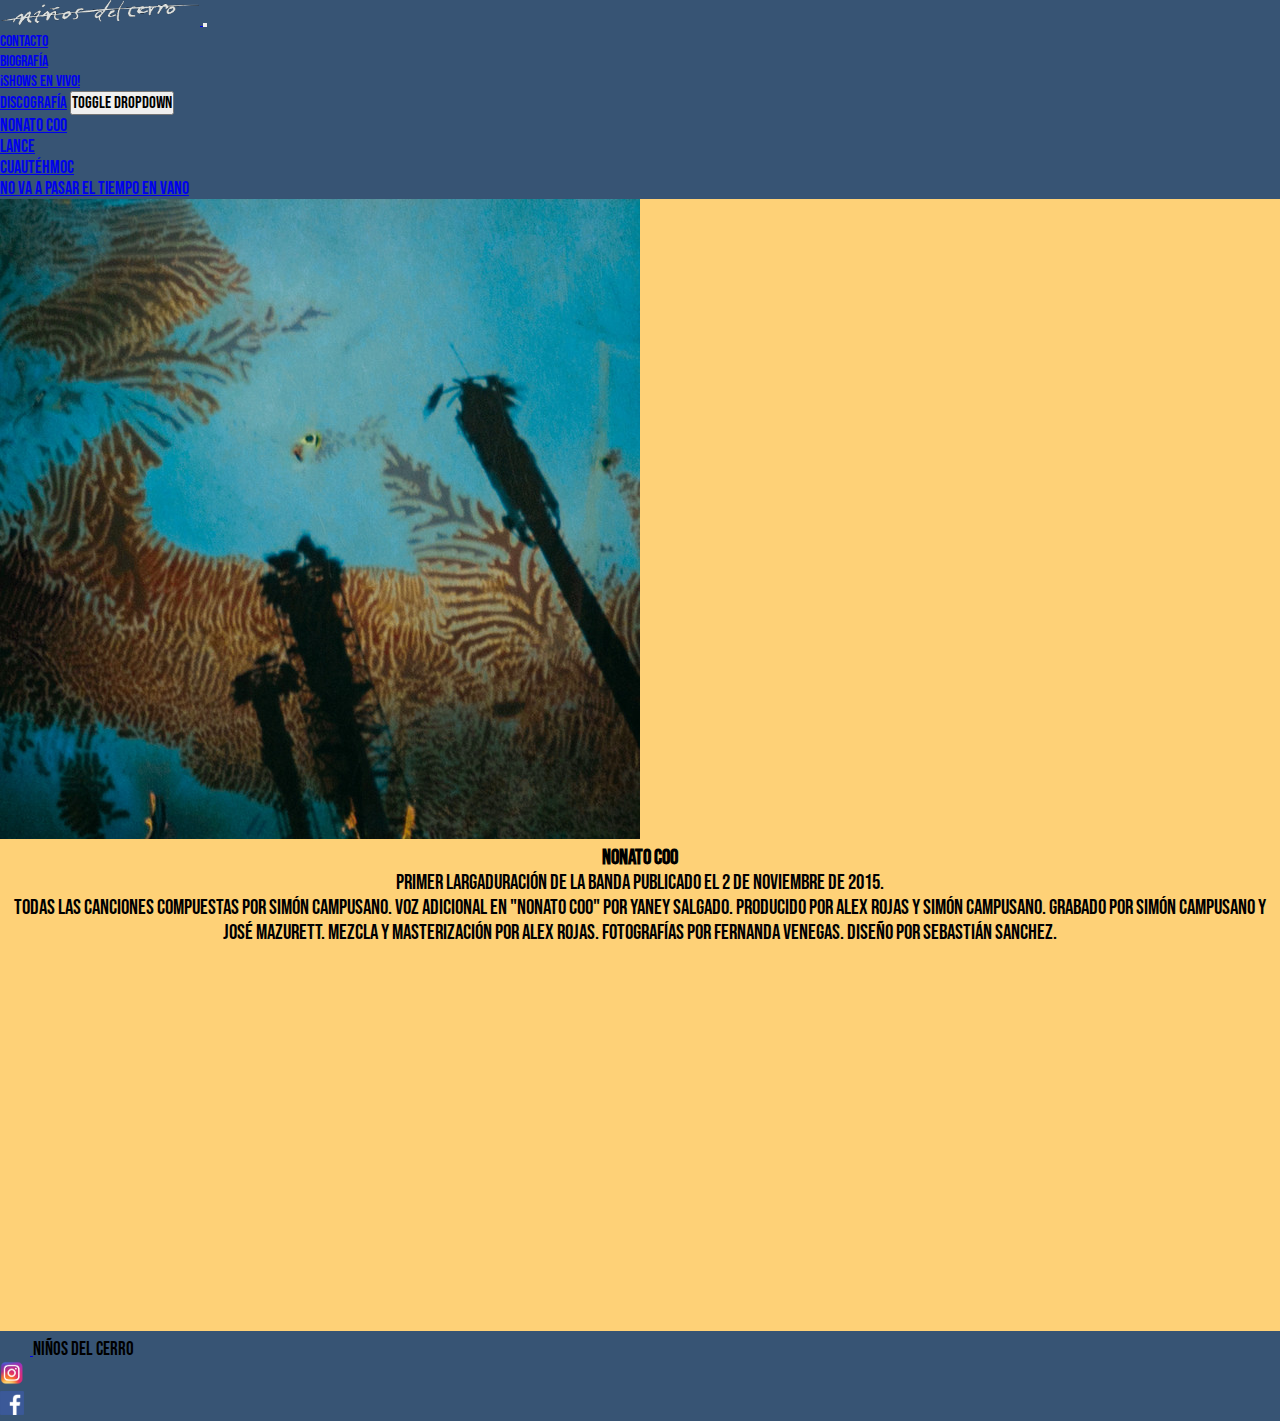
<file: paginas/nonatocoo.html>
<!DOCTYPE html>
<html lang="en">
<head>
    <meta charset="UTF-8">
    <meta http-equiv="X-UA-Compatible" content="IE=edge">
    <meta name="viewport" content="width=device-width, initial-scale=1.0">
    <meta name="description" content="Streaming e información sobre el disco Nonato Coo de la banda Niños del Cerro">
    <meta name="keywords" content="niños del cerro musica banda disco LP Nonato Coo">
    <link rel="stylesheet" href="../SASS/style.css">
    <link rel="preconnect" href="https://fonts.googleapis.com">
    <link rel="preconnect" href="https://fonts.gstatic.com" crossorigin>
    <link href="https://fonts.googleapis.com/css2?family=Bebas+Neue&display=swap" rel="stylesheet">
    <link href="https://cdn.jsdelivr.net/npm/bootstrap@5.1.3/dist/css/bootstrap.min.css" rel="stylesheet" integrity="sha384-1BmE4kWBq78iYhFldvKuhfTAU6auU8tT94WrHftjDbrCEXSU1oBoqyl2QvZ6jIW3" crossorigin="anonymous">
    <title>Niños del Cerro l Nonato Coo</title>
</head>

<body>

    <header>
        <nav class="navbar navbar-expand-lg navbar-dark">
            <div class="container-fluid">
                <a class="navbar-brand" href="../index.html">
                    <img src="../imagenes/ndc_logo_white.png" alt="logo de ninos del cerro en blanco" width="200" height="auto">
                </a>
                <button class="navbar-toggler" type="button" data-bs-toggle="collapse" data-bs-target="#navbarNavDropdown" aria-controls="navbarNavDropdown" aria-expanded="false" aria-label="Toggle navigation">
                    <span class="navbar-toggler-icon"></span>
                </button>
                <div class="collapse navbar-collapse" id="navbarNavDropdown">
                    <ul class="navbar-nav">
                        <li class="nav-item">
                            <a class="nav-link active" aria-current="page" href="../paginas/contacto.html">Contacto</a>
                        </li>
                        <li class="nav-item">
                            <a class="nav-link" href="../paginas/biografia.html">Biografía</a>
                        </li>
                        <li class="nav-item">
                            <a class="nav-link" href="../paginas/multimedia.html">¡Shows en Vivo!</a>
                        </li>
                        <li class="nav-item">
                            <div class="btn-group">
                                <a class="nav-link" href="../paginas/discografia.html">Discografía</a>
                                <button type="button" class="btn dropdown-toggle dropdown-toggle-split " data-bs-toggle="dropdown" aria-expanded="false">
                                    <span class="visually-hidden">Toggle Dropdown</span>
                                </button>
                                <ul class="dropdown-menu dropdown-menu-end">
                                    <li><a class="dropdown-item" href="./nonatocoo.html">Nonato Coo</a></li>
                                    <li><a class="dropdown-item" href="./lance.html">Lance</a></li>
                                    <li><a class="dropdown-item" href="./cuautemoc.html">Cuautéhmoc</a></li>
                                    <li><a class="dropdown-item" href="./novapasareltiempo.html">No va a pasar el tiempo en vano</a></li>
                                </ul>
                            </div>
                        </li>
                    </ul>
                </div>
            </div>
        </nav>
    </header>

    <main>
        <div class="container-fluid">

            <div class="row py-5 px-5">
                <div class="col-md-6">
                    <div class="card mb-3 mt-md-3 mb-md-3">
                            <img src="../imagenes/nonatocoo.jpg" class="card-img-top" alt="foto portada nonato coo">
                        <div class="card-body">
                        <h5 class="card-title">Nonato Coo</h5>
                        <p class="card-text text-center">Primer largaduración de la banda publicado el 2 de noviembre de 2015.</p>
                        <p class="card-text text-wrap">Todas las canciones compuestas por Simón Campusano.
                            Voz adicional en "Nonato Coo" por Yaney Salgado.
                            Producido por Alex Rojas y Simón Campusano.
                            Grabado por Simón Campusano y José Mazurett.
                            Mezcla y masterización por Alex Rojas.
                            Fotografías por Fernanda Venegas.
                            Diseño por Sebastián Sanchez. </p>
                        </div>
                    </div>
                </div>

            <div class="col-md-6 py-3">
                <iframe src="https://open.spotify.com/embed/album/01yj7L3Z7TnG0AxAc1JMse?utm_source=generator" width="100%" height="380" frameBorder="0" allowfullscreen="" allow="autoplay; clipboard-write; encrypted-media; fullscreen; picture-in-picture"></iframe>
            </div>

            </div>
        </div>
    </main>


    <footer class="footer d-flex flex-wrap justify-content-between align-items-center py-3 my-4 border-top mb-0 mt-0 ">
        <div class="col-md-4 d-flex align-items-center">
        <a href="/" class="mb-3 me-2 mb-md-0 text-muted text-decoration-none lh-1">
            <svg class="bi" width="30" height="24"><use xlink:href="#bootstrap"></use></svg>
        </a>
        <span class="text-muted">Niños del Cerro</span>
        </div>
    
        <ul class="nav col-md-4 justify-content-end list-unstyled d-flex">
            <li class="ms-3"><a class="text-muted" href="https://www.instagram.com/ninosdelcerro"><img src="../imagenes/ig_logo.png" alt="logo de instagram" height="24" width="24"><svg class="bi" width="24" height="24"><use xlink:href="#instagram"></use></svg></a></li>
            <li class="ms-3"><a class="text-muted" href="https://www.facebook.com/NinosDelCerro"><img src="../imagenes/fb_logo.png" alt="logo de facebook" height="24" width="24"><svg class="bi" width="24" height="24"></svg><svg class="bi" width="24" height="24"><use xlink:href="#facebook"></use></svg></a></li>
        </ul>
    </footer>

    <script src="https://cdn.jsdelivr.net/npm/bootstrap@5.1.3/dist/js/bootstrap.bundle.min.js" integrity="sha384-ka7Sk0Gln4gmtz2MlQnikT1wXgYsOg+OMhuP+IlRH9sENBO0LRn5q+8nbTov4+1p" crossorigin="anonymous"></script>
</body>

</html>
</file>
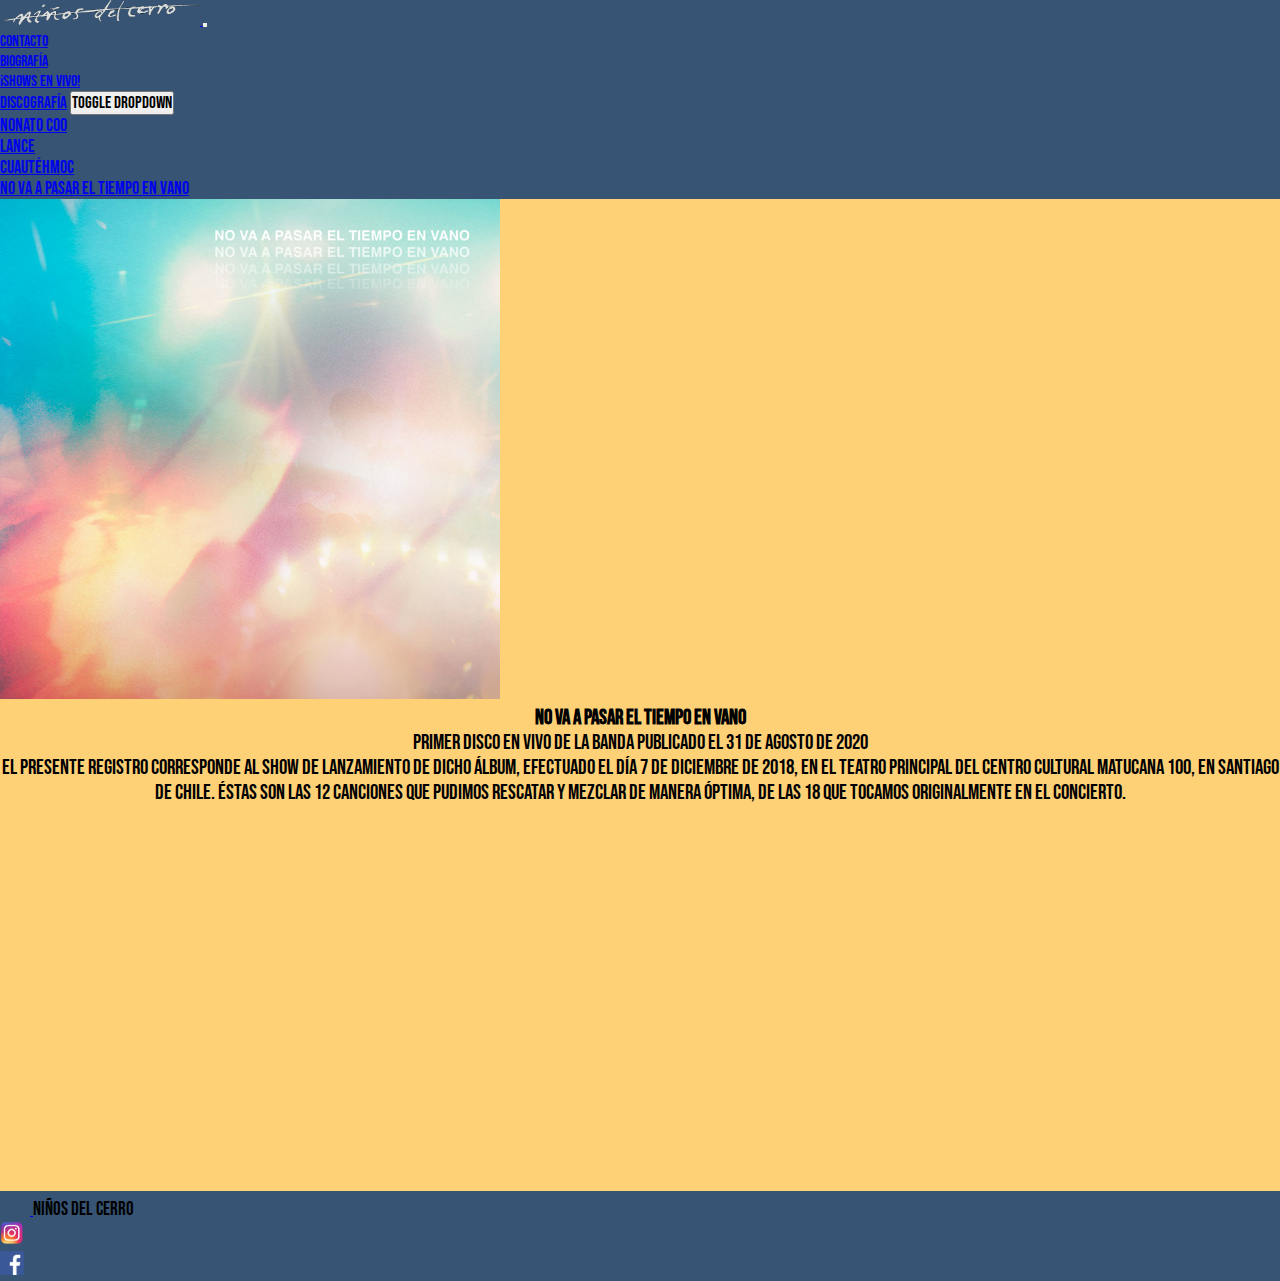
<file: paginas/novapasareltiempo.html>
<!DOCTYPE html>
<html lang="en">
<head>
    <meta charset="UTF-8">
    <meta http-equiv="X-UA-Compatible" content="IE=edge">
    <meta name="viewport" content="width=device-width, initial-scale=1.0">
    <meta name="description" content="Streaming e información sobre el disco Nonato Coo de la banda Niños del Cerro">
    <meta name="keywords" content="niños del cerro musica banda disco LP Nonato Coo">
    <link rel="stylesheet" href="../SASS/style.css">
    <link rel="preconnect" href="https://fonts.googleapis.com">
    <link rel="preconnect" href="https://fonts.gstatic.com" crossorigin>
    <link href="https://fonts.googleapis.com/css2?family=Bebas+Neue&display=swap" rel="stylesheet">
    <link href="https://cdn.jsdelivr.net/npm/bootstrap@5.1.3/dist/css/bootstrap.min.css" rel="stylesheet" integrity="sha384-1BmE4kWBq78iYhFldvKuhfTAU6auU8tT94WrHftjDbrCEXSU1oBoqyl2QvZ6jIW3" crossorigin="anonymous">
    <title>Niños del Cerro l Nonato Coo</title>
</head>

<body>

    <header>
        <nav class="navbar navbar-expand-lg navbar-dark">
            <div class="container-fluid">
                <a class="navbar-brand" href="../index.html">
                    <img src="../imagenes/ndc_logo_white.png" alt="logo de ninos del cerro en blanco" width="200" height="auto">
                </a>
                <button class="navbar-toggler" type="button" data-bs-toggle="collapse" data-bs-target="#navbarNavDropdown" aria-controls="navbarNavDropdown" aria-expanded="false" aria-label="Toggle navigation">
                    <span class="navbar-toggler-icon"></span>
                </button>
                <div class="collapse navbar-collapse" id="navbarNavDropdown">
                    <ul class="navbar-nav">
                        <li class="nav-item">
                            <a class="nav-link active" aria-current="page" href="../paginas/contacto.html">Contacto</a>
                        </li>
                        <li class="nav-item">
                            <a class="nav-link" href="../paginas/biografia.html">Biografía</a>
                        </li>
                        <li class="nav-item">
                            <a class="nav-link" href="../paginas/multimedia.html">¡Shows en Vivo!</a>
                        </li>
                        <li class="nav-item">
                            <div class="btn-group">
                                <a class="nav-link" href="../paginas/discografia.html">Discografía</a>
                                <button type="button" class="btn dropdown-toggle dropdown-toggle-split " data-bs-toggle="dropdown" aria-expanded="false">
                                    <span class="visually-hidden">Toggle Dropdown</span>
                                </button>
                                <ul class="dropdown-menu dropdown-menu-end">
                                    <li><a class="dropdown-item" href="./nonatocoo.html">Nonato Coo</a></li>
                                    <li><a class="dropdown-item" href="./lance.html">Lance</a></li>
                                    <li><a class="dropdown-item" href="./cuautemoc.html">Cuautéhmoc</a></li>
                                    <li><a class="dropdown-item" href="./novapasareltiempo.html">No va a pasar el tiempo en vano</a></li>
                                </ul>
                            </div>
                        </li>
                    </ul>
                </div>
            </div>
        </nav>
    </header>

    <main>
        <div class="container-fluid">

            <div class="row py-5 px-5">
                <div class="col-md-6">
                    <div class="card mb-3 mt-md-3 mb-md-3">
                            <img src="../imagenes/nosvemoscomodosenestefrio.jpg" class="card-img-top" alt="foto portada no va a pasar el tiempo en vano">
                        <div class="card-body">
                        <h5 class="card-title">No va a pasar el tiempo en vano</h5>
                        <p class="card-text text-center">Primer disco en vivo de la banda publicado el 31 de Agosto de 2020</p>
                        <p class="card-text text-wrap">El presente registro corresponde al show de lanzamiento de dicho álbum, efectuado el día 7 de diciembre de 2018, en el teatro principal del centro cultural Matucana 100, en Santiago de Chile. Éstas son las 12 canciones que pudimos rescatar y mezclar de manera óptima, de las 18 que tocamos originalmente en el concierto.</p>
                        </div>
                    </div>
                </div>

            <div class="col-md-6 py-3">
                <iframe src="https://open.spotify.com/embed/album/4RUmzEziieXqKWR07fuzYv?utm_source=generator" width="100%" height="380" frameBorder="0" allowfullscreen="" allow="autoplay; clipboard-write; encrypted-media; fullscreen; picture-in-picture"></iframe>
            </div>

            </div>
        </div>
    </main>


    <footer class="footer d-flex flex-wrap justify-content-between align-items-center py-3 my-4 border-top mb-0 mt-0 ">
        <div class="col-md-4 d-flex align-items-center">
        <a href="/" class="mb-3 me-2 mb-md-0 text-muted text-decoration-none lh-1">
            <svg class="bi" width="30" height="24"><use xlink:href="#bootstrap"></use></svg>
        </a>
        <span class="text-muted">Niños del Cerro</span>
        </div>
    
        <ul class="nav col-md-4 justify-content-end list-unstyled d-flex">
            <li class="ms-3"><a class="text-muted" href="https://www.instagram.com/ninosdelcerro"><img src="../imagenes/ig_logo.png" alt="logo de instagram" height="24" width="24"><svg class="bi" width="24" height="24"><use xlink:href="#instagram"></use></svg></a></li>
            <li class="ms-3"><a class="text-muted" href="https://www.facebook.com/NinosDelCerro"><img src="../imagenes/fb_logo.png" alt="logo de facebook" height="24" width="24"><svg class="bi" width="24" height="24"></svg><svg class="bi" width="24" height="24"><use xlink:href="#facebook"></use></svg></a></li>
        </ul>
    </footer>

    <script src="https://cdn.jsdelivr.net/npm/bootstrap@5.1.3/dist/js/bootstrap.bundle.min.js" integrity="sha384-ka7Sk0Gln4gmtz2MlQnikT1wXgYsOg+OMhuP+IlRH9sENBO0LRn5q+8nbTov4+1p" crossorigin="anonymous"></script>
    
</body>

</html>
</file>
<file: SASS/style.css>
@charset "UTF-8";
/*Reset CSS*/
* {
  margin: 0;
  padding: 0;
  list-style-type: none;
  font-family: 'Bebas Neue', cursive;
  font-size: 103%;
}

nav {
  background-color: #375474;
}

.navbar-nav {
  font-size: 80%;
  font-family: 'Bebas Neue', cursive;
}

.navbar-brand {
  -webkit-animation-duration: 4s;
          animation-duration: 4s;
  -webkit-animation-name: aparecer;
          animation-name: aparecer;
  -webkit-animation-iteration-count: 1;
          animation-iteration-count: 1;
}

@-webkit-keyframes aparecer {
  0% {
    opacity: 0;
  }
  100% {
    opacity: 1;
  }
}

@keyframes aparecer {
  0% {
    opacity: 0;
  }
  100% {
    opacity: 1;
  }
}

div#navbarNavDropdown.collapse.navbar-collapse {
  /* menú desplegado ubicado a la derecha en desktop*/
  -webkit-box-orient: horizontal;
  -webkit-box-direction: reverse;
      -ms-flex-direction: row-reverse;
          flex-direction: row-reverse;
}

div.col-1 {
  background-color: #fed177;
}

div.col-12 p {
  text-align: justify;
  margin-right: 5%;
  margin-left: 5%;
}

div.col-12 mt-0 px-0 {
  background-color: #fed177;
}

div.row {
  background-color: #fed177;
}

.card-title {
  text-align: center;
}

.card-text {
  text-align: center;
}

.card-body {
  background-color: #fed177;
}

footer {
  background-color: #375474;
}

form {
  background-color: #fed177;
}

.titulo__h1 {
  font-size: 30px;
  text-align: center;
  text-decoration: underline;
}

.titulo__h2 {
  font-size: 25px;
  text-align: center;
  text-decoration: underline;
}

.titulo__h3 {
  font-size: 20px;
  text-align: center;
  text-decoration: underline;
}

@media (min-width: 576px) {
  .titulo__h1 {
    font-size: 40px;
    text-align: center;
    text-decoration: underline;
  }
  .titulo__h2 {
    font-size: 35px;
    text-align: center;
    text-decoration: underline;
  }
  .titulo__h3 {
    font-size: 30px;
    text-align: center;
    text-decoration: underline;
  }
}
/*# sourceMappingURL=style.css.map */
</file>
